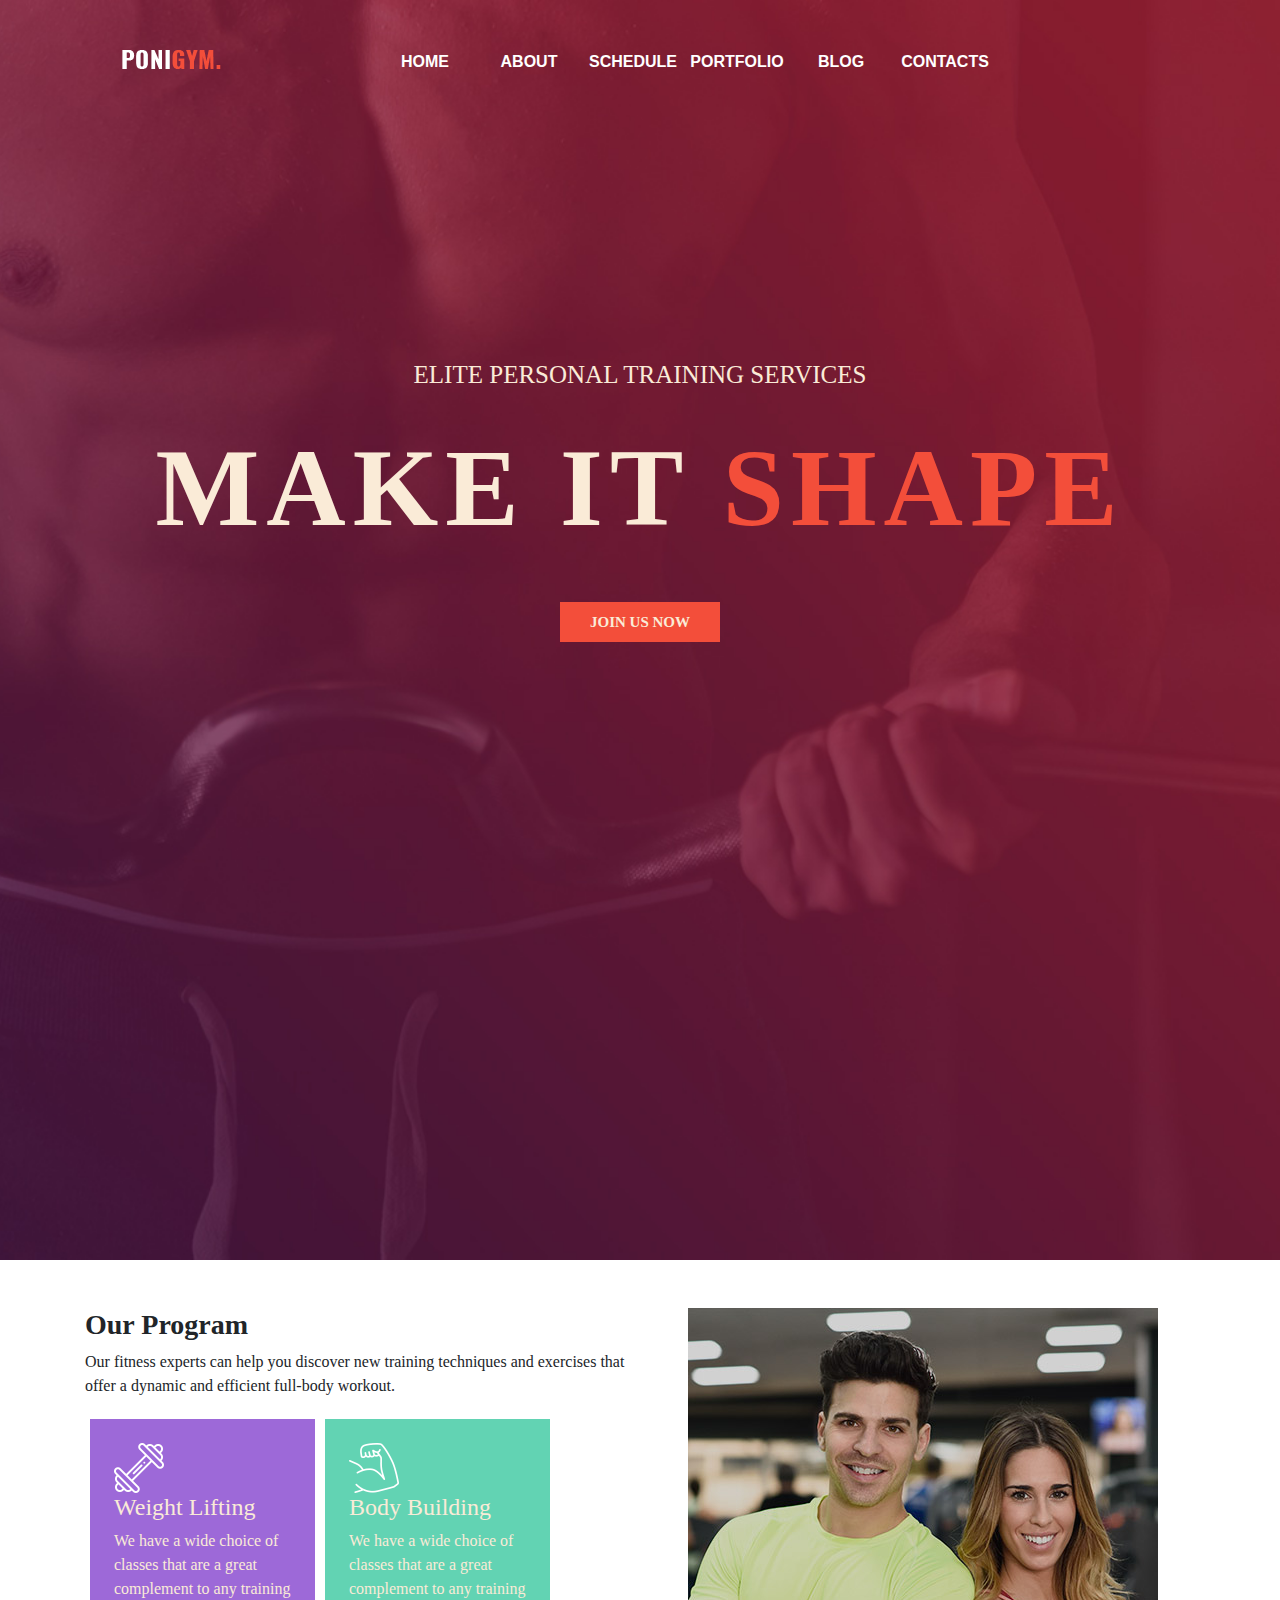
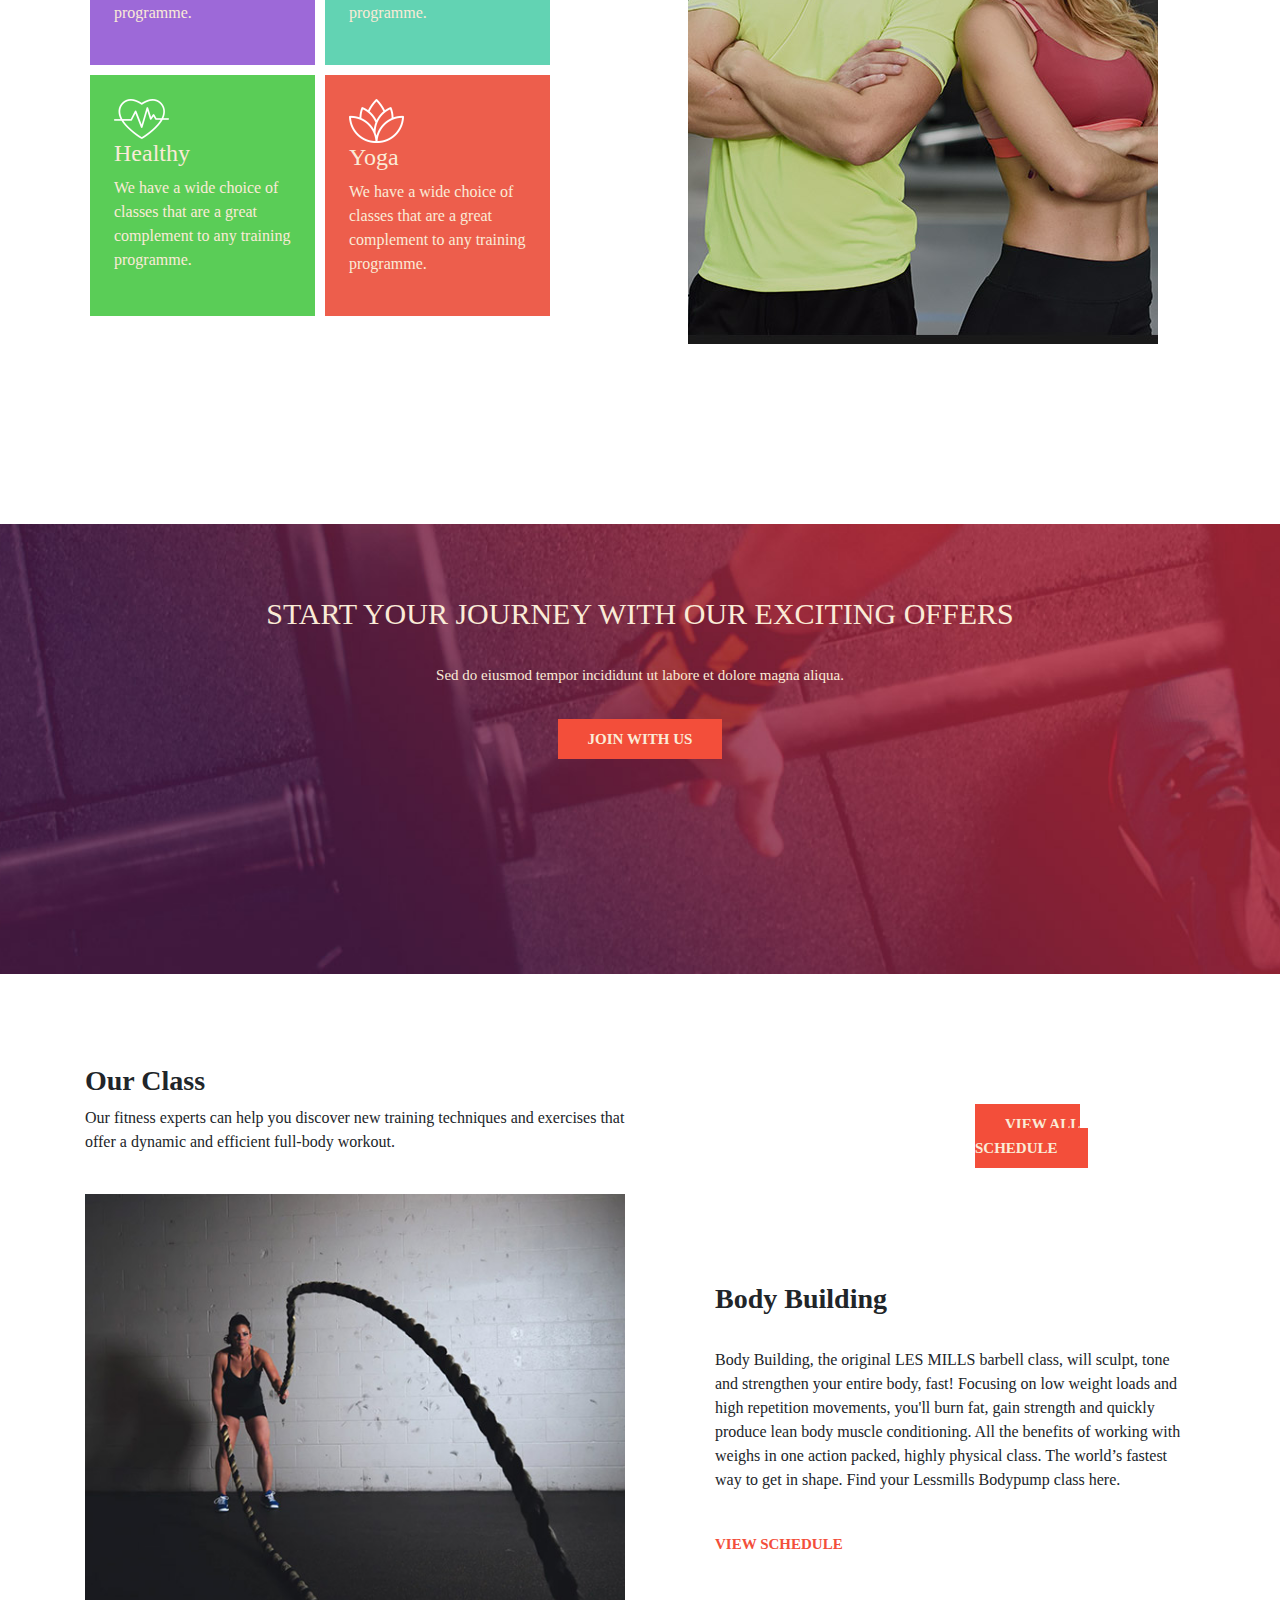
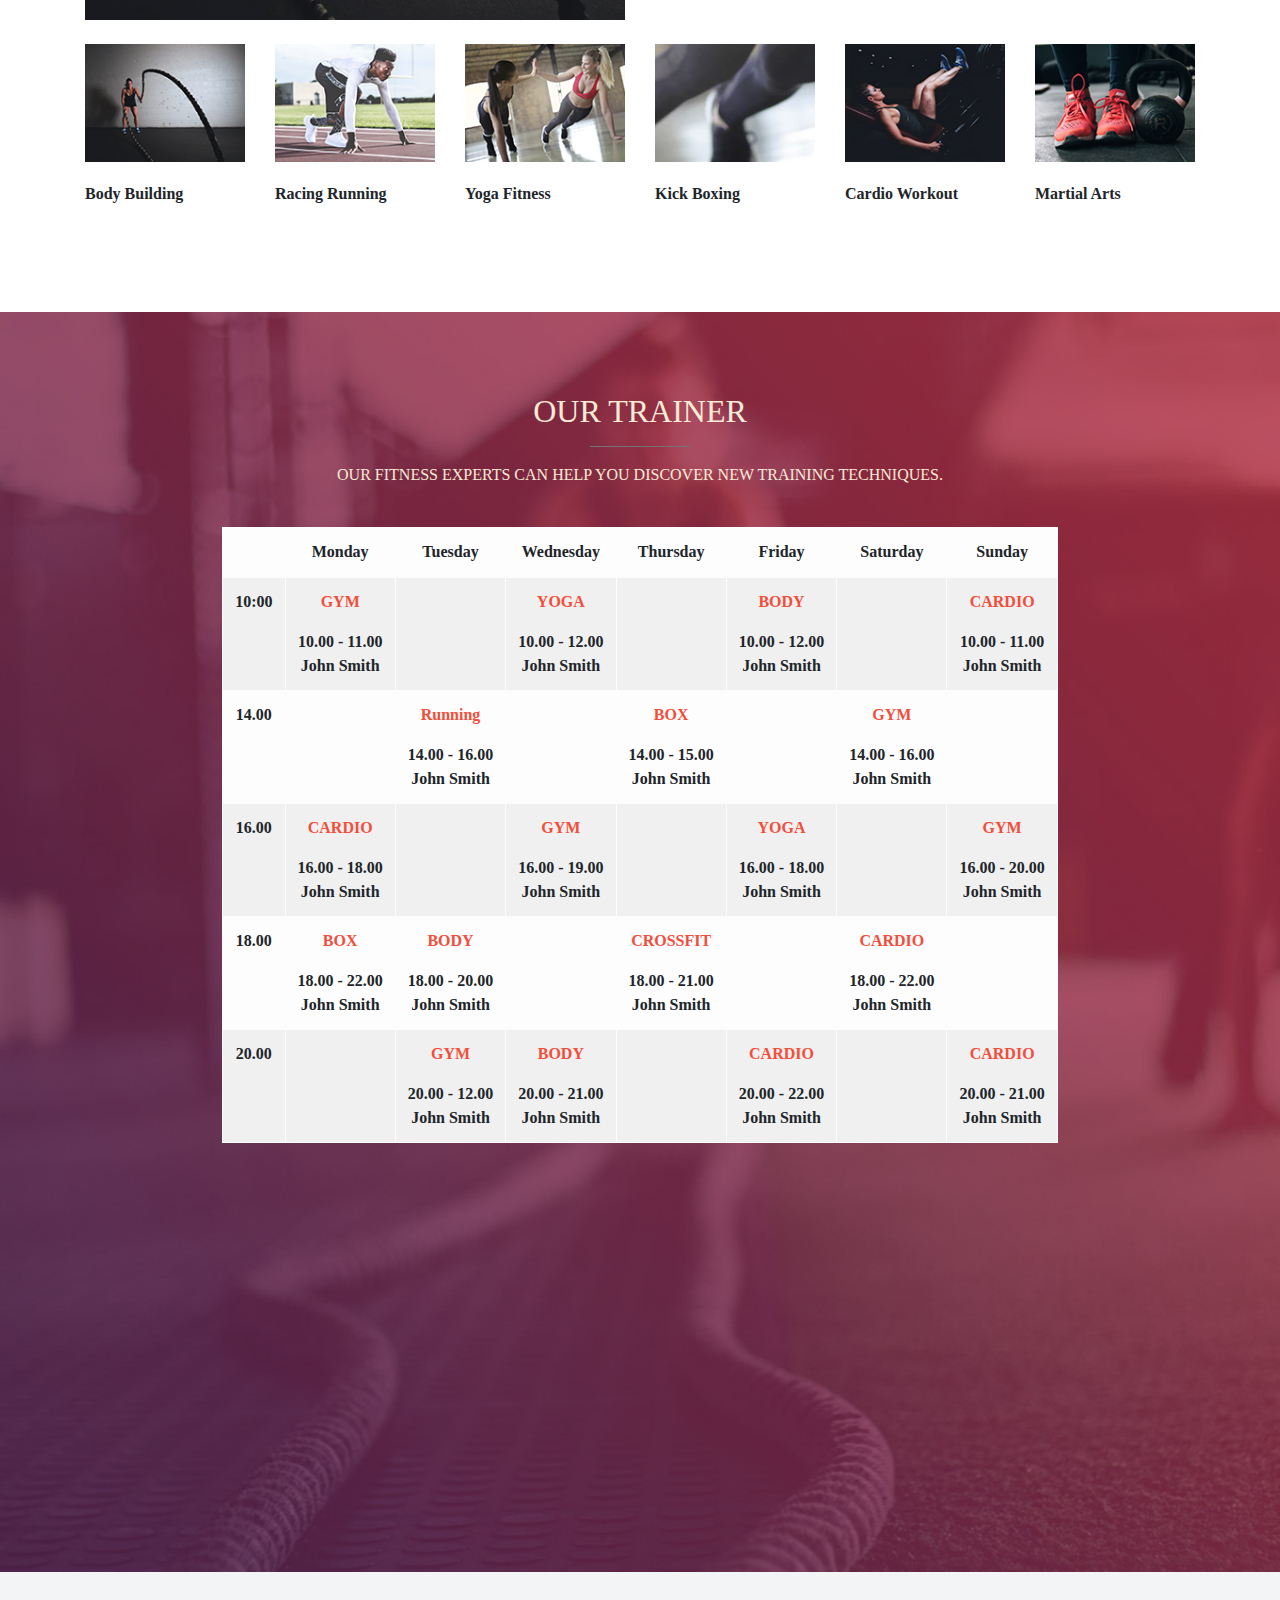
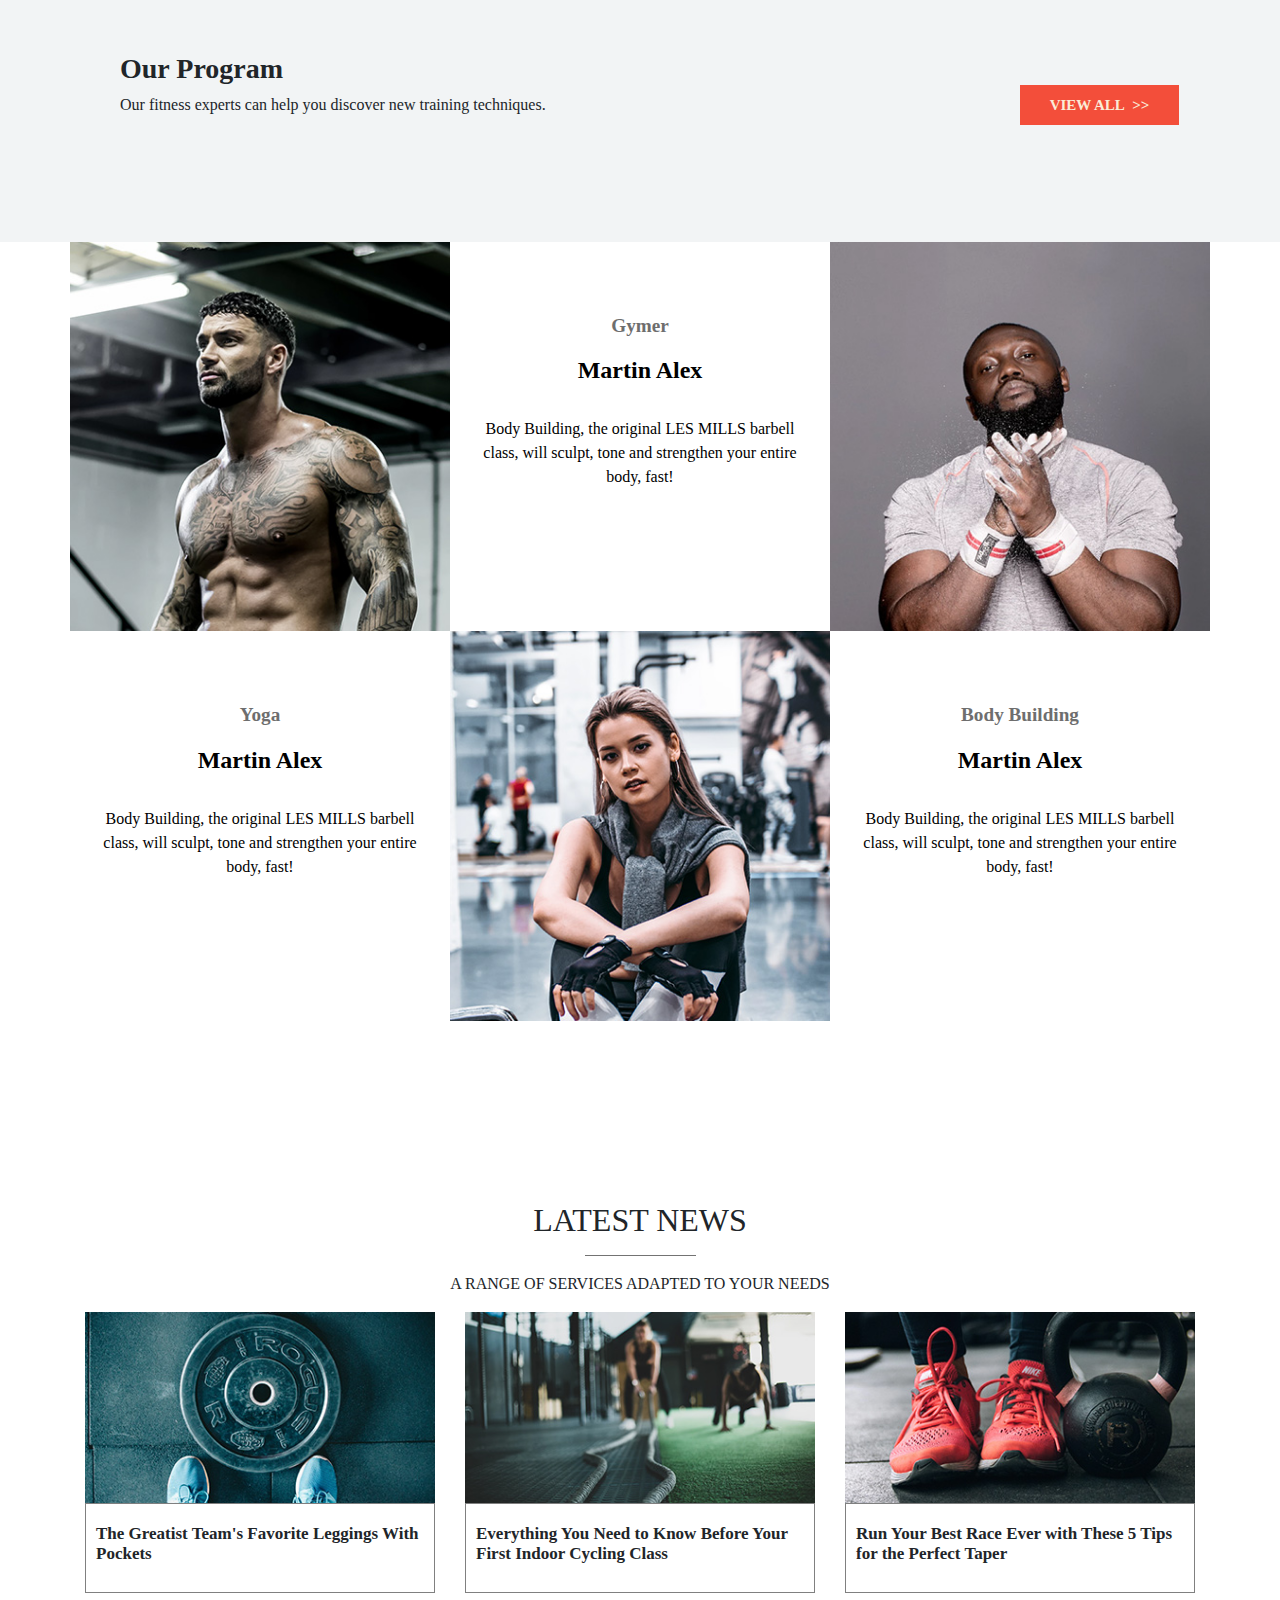
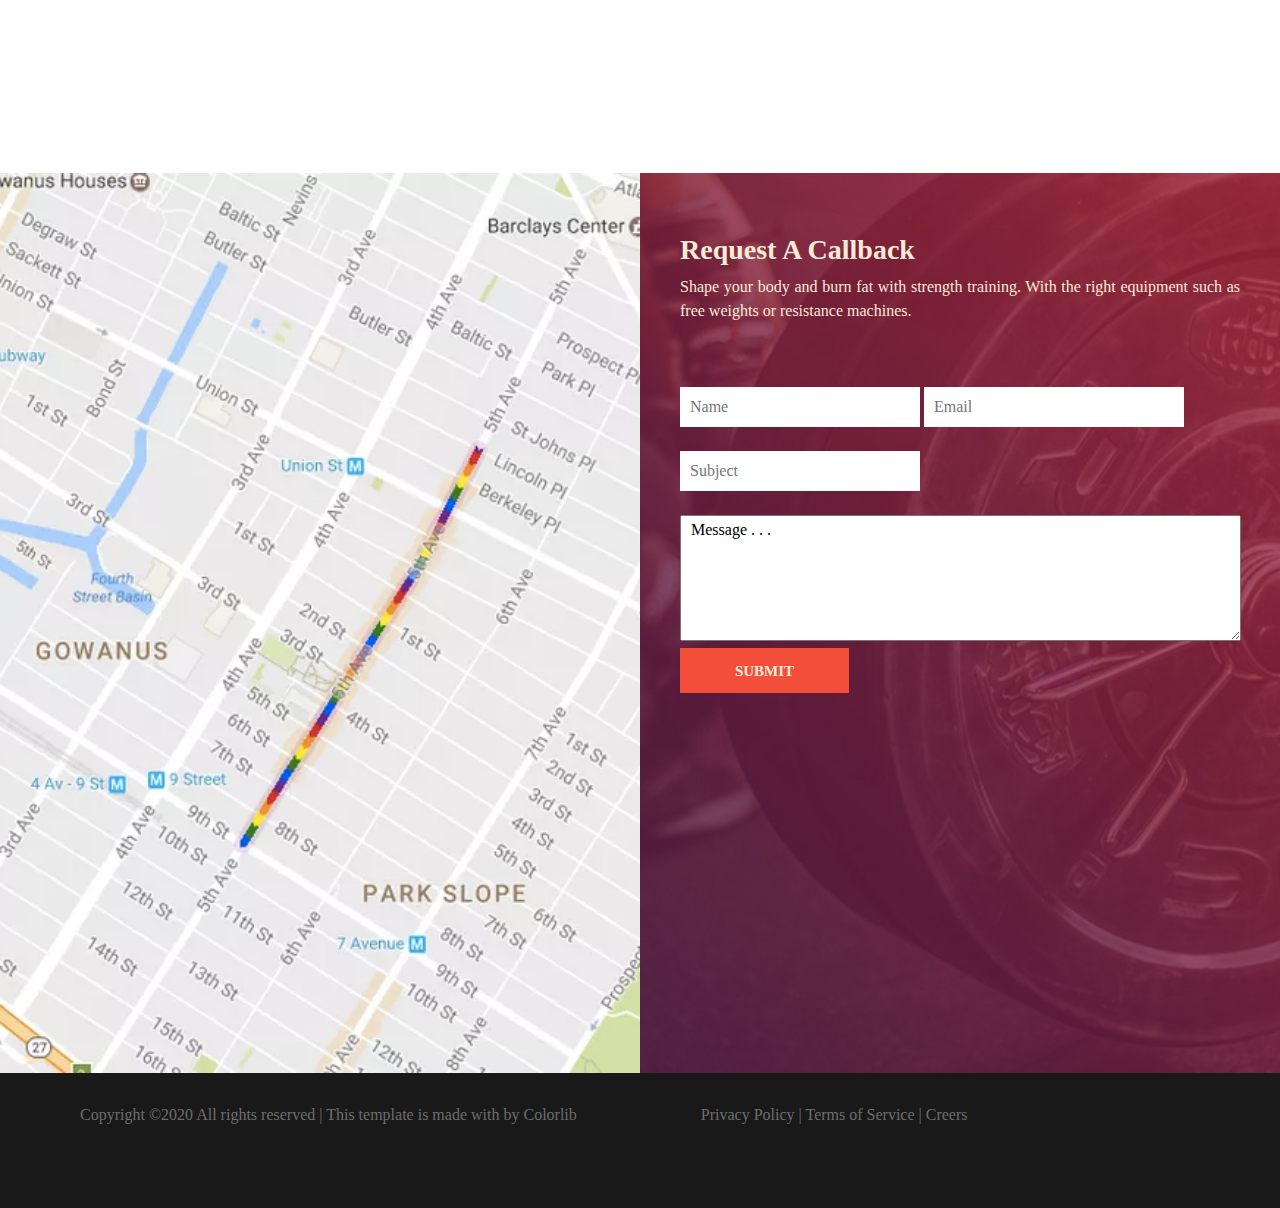
<file: 98.12.11/index.html>
<!doctype html>
<html>
	<head>
		<meta charset="utf-8">
		<title>index</title>
		<script language="javascript" type="text/javascript" src="js/jquery-3.4.1.slim.min.js"></script>
		<script language="javascript" type="text/javascript" src="js/popper.min.js"></script>
		<script language="javascript" type="text/javascript" src="js/bootstrap.min.js"></script>
		<link rel="stylesheet" type="text/css" href="styles/bootstrap.min.css">
		<link rel="stylesheet" type="text/css" href="styles/font-awesome.min.css">
		<link rel="stylesheet" type="text/css" href="styles/styles.css">
		<meta name="viewport" content="width=divice-width, initial-scale=1">
	</head>
	<body>
		<header class="container-fluid header">
			<div class="row">
				<div class="col-6 col-md-2 offset-1">
					<img class="logoimg" src="images/logo.png" alt="logo">
				</div>
				<nav class="col-6 col-md-9">
					<ul id="menulist">
						<li><a href="../98.12.11/index.html" class="current">home</a></li>
						<li><a href="../98.12.11/about.html">about</a></li>
						<li><a href="../98.12.11/schedule.html">schedule</a></li>
						<li><a href="../98.12.11/portfolio.html">portfolio</a></li>
						<li><a href="../98.12.11/blog.html">blog</a></li>
						<li><a href="../98.12.11/contact.html">contacts</a></li>
					</ul>
				</nav>
				<div class="container col-12 space"></div>
				<div class="container col-12 headtext">
					<h4>elite personal training services</h4>
					<br>
					<h1>make it <span>shape</span></h1>
					<br>
					<br>
					<a href="#">join us now</a>
				</div>
			</div>
		</header>
		<section class="container">
			<div class="row mt-5">
				<div class="col-12 col-md-6">
					<h3 class="display-5"><strong>Our Program</strong></h3>
					<p>Our fitness experts can help you discover new training techniques and exercises that offer a dynamic and efficient full-body workout.</p>
					<div class="container-fluid">
					<div class="row">
						<div class="col-5  p-4 textback1">
						<img src="images/icon-1.png" alt="weight"><br>
						<h4>Weight Lifting</h4>
						<p>We have a wide choice of classes that are a great complement to any training programme.</p>
					</div>
					<div class="col-5  p-4 textback2">
						<img src="images/icon-2.png" alt="body"><br>
						<h4>Body Building</h4>
						<p>We have a wide choice of classes that are a great complement to any training programme.</p>
					</div>
					<div class="col-5  p-4 textback3">
						<img src="images/icon-3.png" alt="healthy"><br>
						<h4>Healthy</h4>
						<p>We have a wide choice of classes that are a great complement to any training programme.</p>
					</div>
					<div class="col-5  p-4 textback4">
						<img src="images/icon-4.png" alt="yoga"><br>
						<h4>Yoga</h4>
						<p>We have a wide choice of classes that are a great complement to any training programme.</p>
					</div>
						</div>
					</div>
				</div>
				<div class="col-12 col-md-6 pl-5">
					<img src="images/video-bg.jpg" alt="video" class="img-fluid">
				</div>
			</div>
		</section>
		<div class="container col-12 space2"></div>
		<section class="container-fluid">
			<div class="row">
				<div class="col-12 p-5 pickback">
				<br>
				<h4>START YOUR JOURNEY WITH OUR EXCITING OFFERS</h4>
				<br>
				<p>Sed do eiusmod tempor incididunt ut labore et dolore magna aliqua.</p>
				<br>
				<a href="#">join with us</a>
			</div>		
			</div>
		</section>
		<div class="container col-12 space3"></div>
		<section class="container">
			<div class="row">
				<div class="col-12 col-md-6">
					<h3 class="display-5"><strong>Our Class</strong></h3>
					<p>Our fitness experts can help you discover new training techniques and exercises that offer a dynamic and efficient full-body workout.</p>
					<br>
					<img src="images/class/class-1.jpg" alt="class" class="img-fluid">
				</div>
				<div class="col-12 col-md-6">
					<br>
					<br>
					<div class="onelink"><a href="#">view all schedule</a></div>
					<br>
					<br>
					<br>
					<div class="sectext">
						<h3 class="display-5"><strong>Body Building</strong></h3>
						<br>
						<p>Body Building, the original LES MILLS barbell class, will sculpt, tone and strengthen your entire body, fast! Focusing on low weight loads and high repetition movements, you'll burn fat, gain strength and quickly produce lean body muscle conditioning. All the benefits of working with weighs in one action packed, highly physical class. The world’s fastest way to get in shape. Find your Lessmills Bodypump class here.</p>
						<br>
						<div class="onelink2"><a href="#">view schedule</a></div>
					</div>
				</div>
			</div>	
		</section>
		<section class="container">
			<div class="row">
				<div class="col-6 col-sm-4 col-md-2 pt-4 picktext">
					<img src="images/class/author-1.jpg" alt="1" class="img-fluid">
					<p>Body Building</p>
				</div>
				<div class="col-6 col-sm-4 col-md-2 pt-4 picktext">
					<img src="images/class/author-2.jpg" alt="2" class="img-fluid">
					<p>Racing Running</p>
				</div>
				<div class="col-6 col-sm-4 col-md-2 pt-4 picktext">
					<img src="images/class/author-3.jpg" alt="3" class="img-fluid">
					<p>Yoga Fitness</p>
				</div>
				<div class="col-6 col-sm-4 col-md-2 pt-4 picktext">
					<img src="images/class/author-4.jpg" alt="4" class="img-fluid">
					<p>Kick Boxing</p>
				</div>
				<div class="col-6 col-sm-4 col-md-2 pt-4 picktext">
					<img src="images/class/author-5.jpg" alt="5" class="img-fluid">
					<p>Cardio Workout</p>
				</div>
				<div class="col-6 col-sm-4 col-md-2 pt-4 picktext">
					<img src="images/class/author-6.jpg" alt="6" class="img-fluid">
					<p>Martial Arts</p>
				</div>
			</div>
		</section>
		<div class="container col-12 space3"></div>
		<section class="container-fluid">
			<div class="row">
			<div class="col-12 pickbacktable">
				<div class="tabletext">
					<h2>Our Trainer</h2>
					<hr width="8%" size="20" align="center" noshade>
					<p>Our fitness experts can help you discover new training techniques.</p>
				</div>
				<br>
				<div class="table-responsive">
				<table class="table table-light table-striped table-bordered text-center text-black w-auto mx-auto">
					<thead>
						<tr>
							<th></th>
							<th>Monday</th>
							<th>Tuesday</th>
							<th>Wednesday</th>
							<th>Thursday</th>
							<th>Friday</th>
							<th>Saturday</th>
							<th>Sunday</th>
						</tr>
					</thead>
					<tbody>
						<tr>
							<td>10:00</td>
							<td>
								<p>GYM</p>
								10.00 - 11.00<br>
								John Smith
							</td>
							<td></td>
							<td>
								<p>YOGA</p>
								10.00 - 12.00<br>
								John Smith
							</td>
							<td></td>
							<td>
								<p>BODY</p>
								10.00 - 12.00<br>
								John Smith
							</td>
							<td></td>
							<td>
								<p>CARDIO</p>
								10.00 - 11.00<br>
								John Smith
							</td>
						</tr>
						<tr>
							<td>14.00</td>
							<td></td>
							<td>
								<p>Running</p>
								14.00 - 16.00<br>
								John Smith
							</td>
							<td></td>
							<td>
								<p>BOX</p>
								14.00 - 15.00<br>
								John Smith
							</td>
							<td></td>
							<td>
								<p>GYM</p>
								14.00 - 16.00<br>
								John Smith
							</td>
							<td></td>
						</tr>
						<tr>
							<td>16.00</td>
							<td>
								<p>CARDIO</p>
								16.00 - 18.00<br>
								John Smith
							</td>
							<td></td>
							<td>
								<p>GYM</p>
								16.00 - 19.00<br>
								John Smith
							</td>
							<td></td>
							<td>
								<p>YOGA</p>
								16.00 - 18.00<br>
								John Smith
							</td>
							<td></td>
							<td>
								<p>GYM</p>
								16.00 - 20.00<br>
								John Smith
							</td>
						</tr>
						<tr>
							<td>18.00</td>
							<td>
								<p>BOX</p>
								18.00 - 22.00<br>
								John Smith
							</td>
							<td>
								<p>BODY</p>
								18.00 - 20.00<br>
								John Smith
							</td>
							<td></td>
							<td>
								<p>CROSSFIT</p>
								18.00 - 21.00<br>
								John Smith
							</td>
							<td></td>
							<td>
								<p>CARDIO</p>
								18.00 - 22.00<br>
								John Smith
							</td>
							<td></td>
						</tr>
						<tr>
							<td>20.00</td>
							<td></td>
							<td>
								<p>GYM</p>
								20.00 - 12.00<br>
								John Smith
							</td>
							<td>
								<p>BODY</p>
								20.00 - 21.00<br>
								John Smith
							</td>
							<td></td>
							<td>
								<p>CARDIO</p>
								20.00 - 22.00<br>
								John Smith
							</td>
							<td></td>
							<td>
								<p>CARDIO</p>
								20.00 - 21.00<br>
								John Smith
							</td>
						</tr>
					</tbody>
					
				</table>
				</div>
				</div>
			</div>
		</section>
		<section class="container-fluid">
			<div class="row">
				<div class="col-12 backcolor">
					<h3 class="display-5"><strong>Our Program</strong></h3>
					Our fitness experts can help you discover new training techniques.
					<div class="backcolorlink d-inline"><a href="#">view all&nbsp;&nbsp;&gt;&gt;</a></div>
				</div>
			</div>
		</section>
		<section class="container">
			<div class="row">
				<div class="col-12 col-md-4 p-0">
					<img src="images/trainer-1.jpg" alt="train" class="img-fluid">
				</div>
				<div class="col-12 col-md-4 traintext">
					<p>Gymer</p>
					<h4>Martin Alex</h4>
					<br>
					<span>Body Building, the original LES MILLS barbell class, will sculpt, tone and strengthen your entire body, fast!</span>
				</div>
				<div class="col-12 col-md-4 p-0">
					<img src="images/trainer-2.jpg" alt="train" class="img-fluid">
				</div>
				<div class="col-12 col-md-4 traintext">
					<p>Yoga</p>
					<h4>Martin Alex</h4>
					<br>
					<span>Body Building, the original LES MILLS barbell class, will sculpt, tone and strengthen your entire body, fast!</span>
				</div>
				<div class="col-12 col-md-4 p-0">
					<img src="images/trainer-3.jpg" alt="train" class="img-fluid">
				</div>
				<div class="col-12 col-md-4 traintext">
					<p>Body Building</p>
					<h4>Martin Alex</h4>
					<br>
					<span>Body Building, the original LES MILLS barbell class, will sculpt, tone and strengthen your entire body, fast!</span>
				</div>
			</div>
		</section>
		<div class="container col-12 space2"></div>
		<section class="container">
			<div class="row">
				<div class="col-12 tabletext2">
					<h2>Latest News</h2>
					<hr width="10%" size="20" align="center" noshade>
					<p>A range of services adapted to your needs</p>
				</div>
				<div class="col-12 col-md-4">
					<img src="images/latest-1.jpg" alt="news1" class="img-fluid">
					<div class="imgtext">
					<h5>The Greatist Team's Favorite Leggings With Pockets</h5>
					</div>
				</div>
				<div class="col-12 col-md-4">
					<img src="images/latest-2.jpg" alt="news2" class="img-fluid">
					<div class="imgtext">
					<h5>Everything You Need to Know Before Your First Indoor Cycling Class</h5>
					</div>
				</div>
				<div class="col-12 col-md-4">
					<img src="images/latest-3.jpg" alt="news3" class="img-fluid">
					<div class="imgtext">
					<h5>Run Your Best Race Ever with These 5 Tips for the Perfect Taper</h5>
					</div>
				</div>
				
			</div>
		</section>
		<div class="container col-12 space2"></div>
		<section class="container-fluid">
			<div class="row">
				<div class="col-12 col-md-6 p-0 backmap">
					
				</div>
				<div class="col-12 col-md-6 formpick">
					<h3>Request A Callback</h3>
					<p>Shape your body and burn fat with strength training. With the right equipment such as free weights or resistance machines.</p>
					<br>
					<br>
					<form class="">
						<input type="text" name="name" placeholder="  Name">
						<input type="Email" name="mail" placeholder="  Email">
						<br>
						<br>
						<input type="text" name="sub" placeholder="  Subject" class="formsubj">
						<br>
						<br>
						<textarea name="tarea" cols="60" rows="5">  Message . . .</textarea>
						<br>
						<input type="submit" name="submit" value="Submit">
					</form>
				</div>	
			</div>
		</section>
		<footer class="container-fluid">
			<div class="row">
				<div class="col-12 backcolor3">
					<span>Copyright ©2020 All rights reserved | This template is made with  by Colorlib</span>
					<span>      Privacy Policy  |  Terms of Service  |  Creers</span>
				
				</div>
			</div>
		</footer>
		
	</body>
</html>
</file>
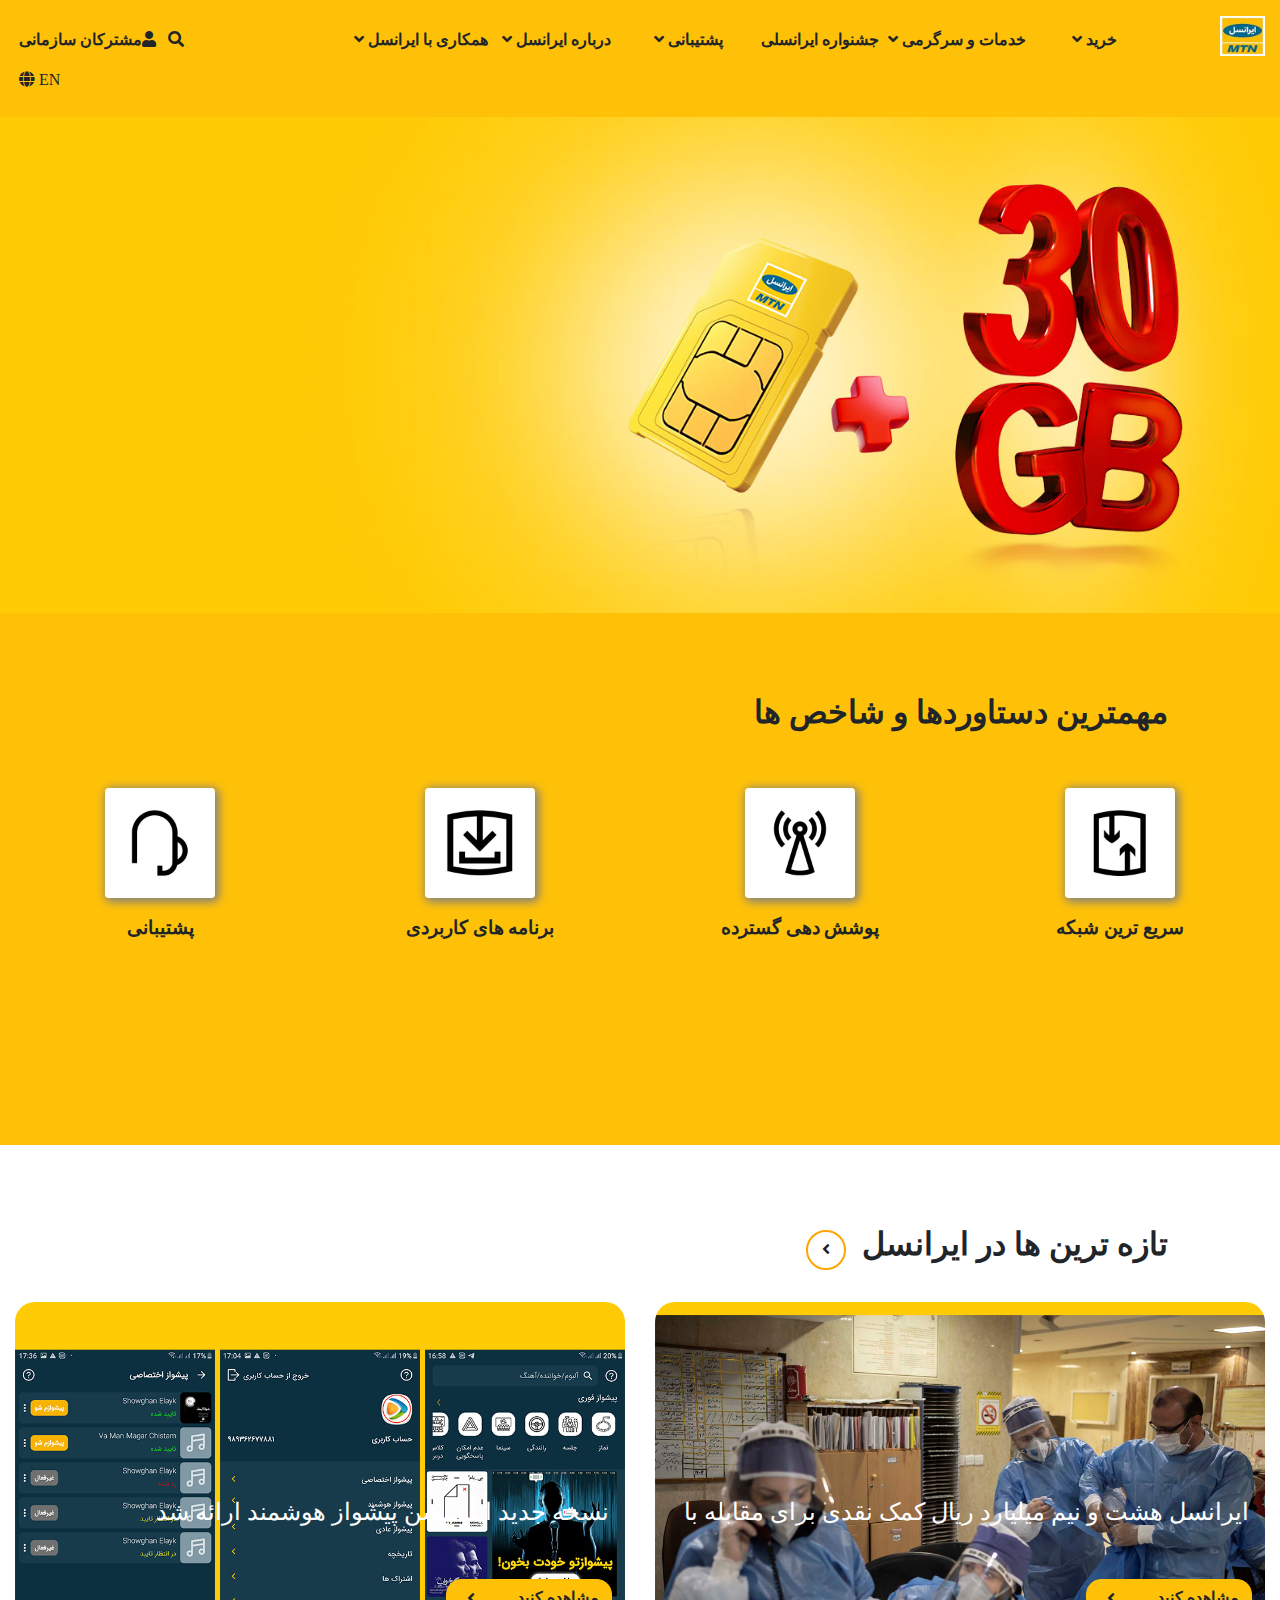
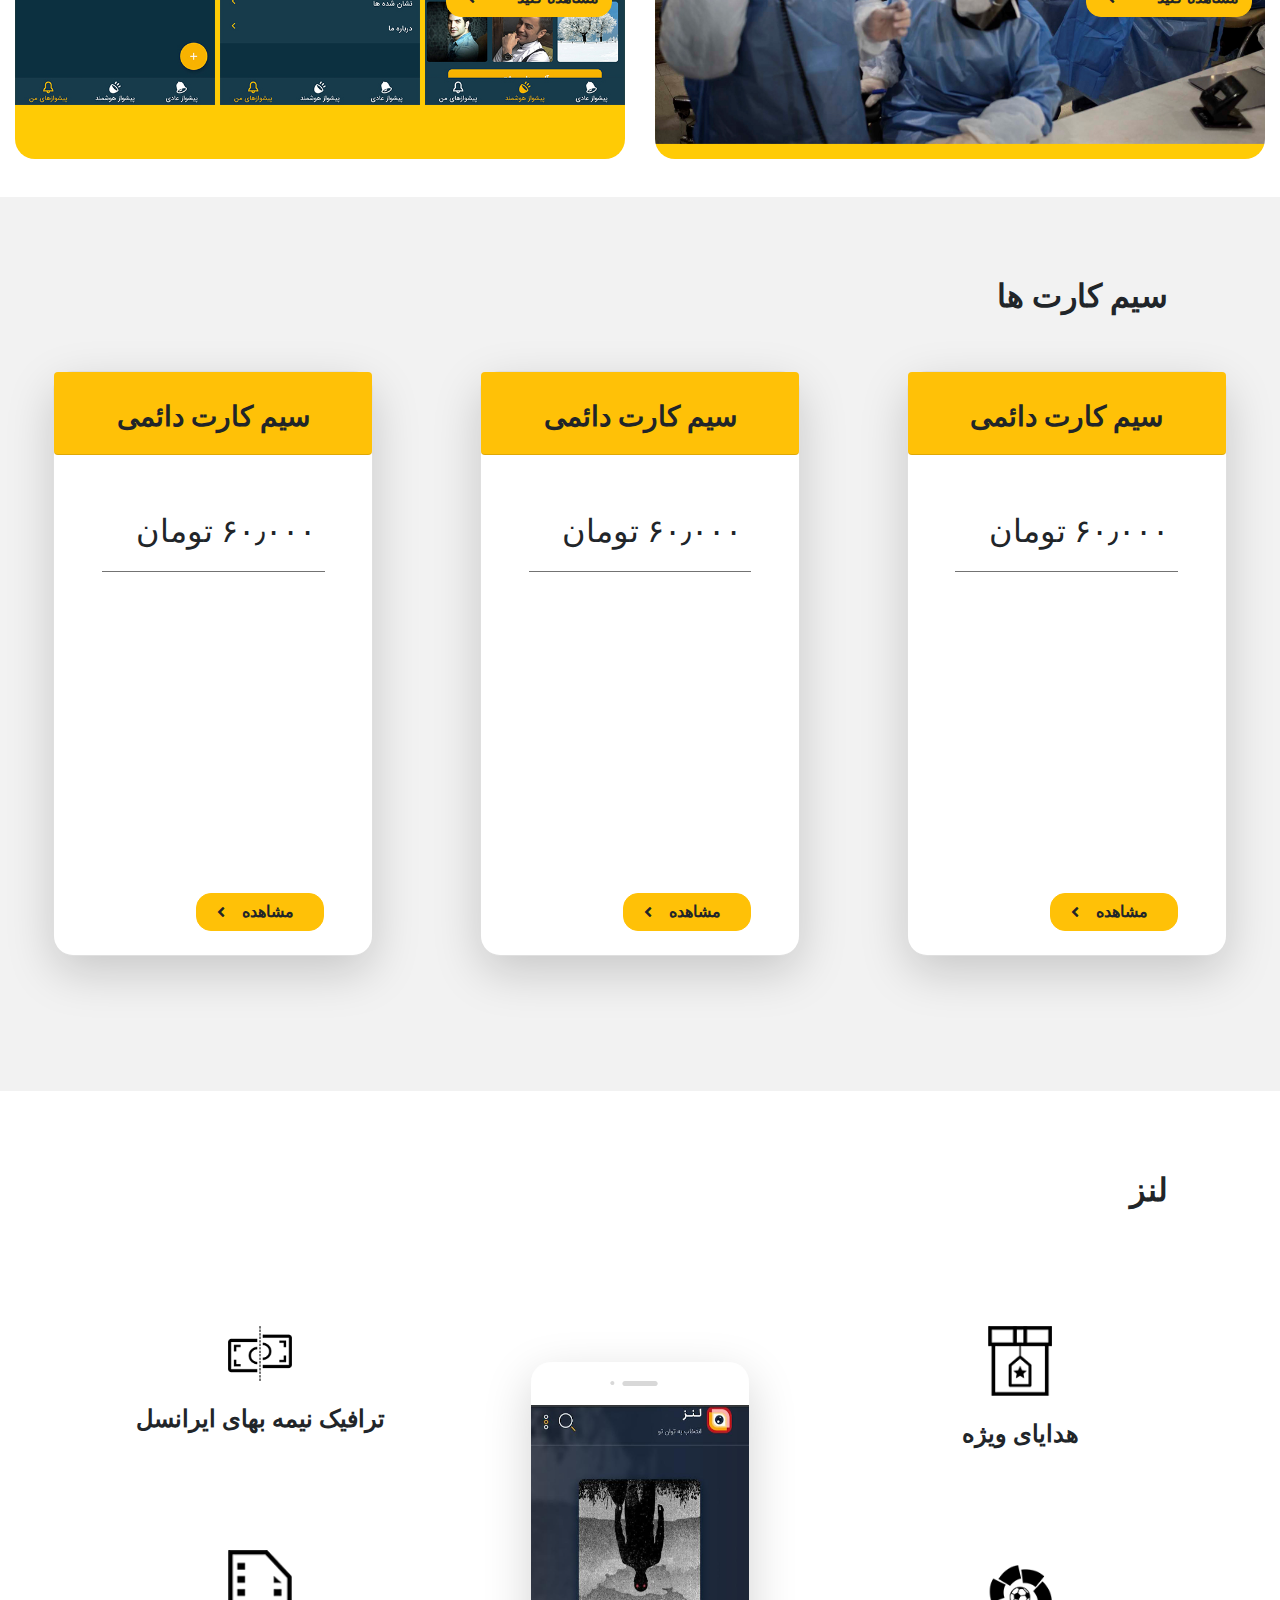
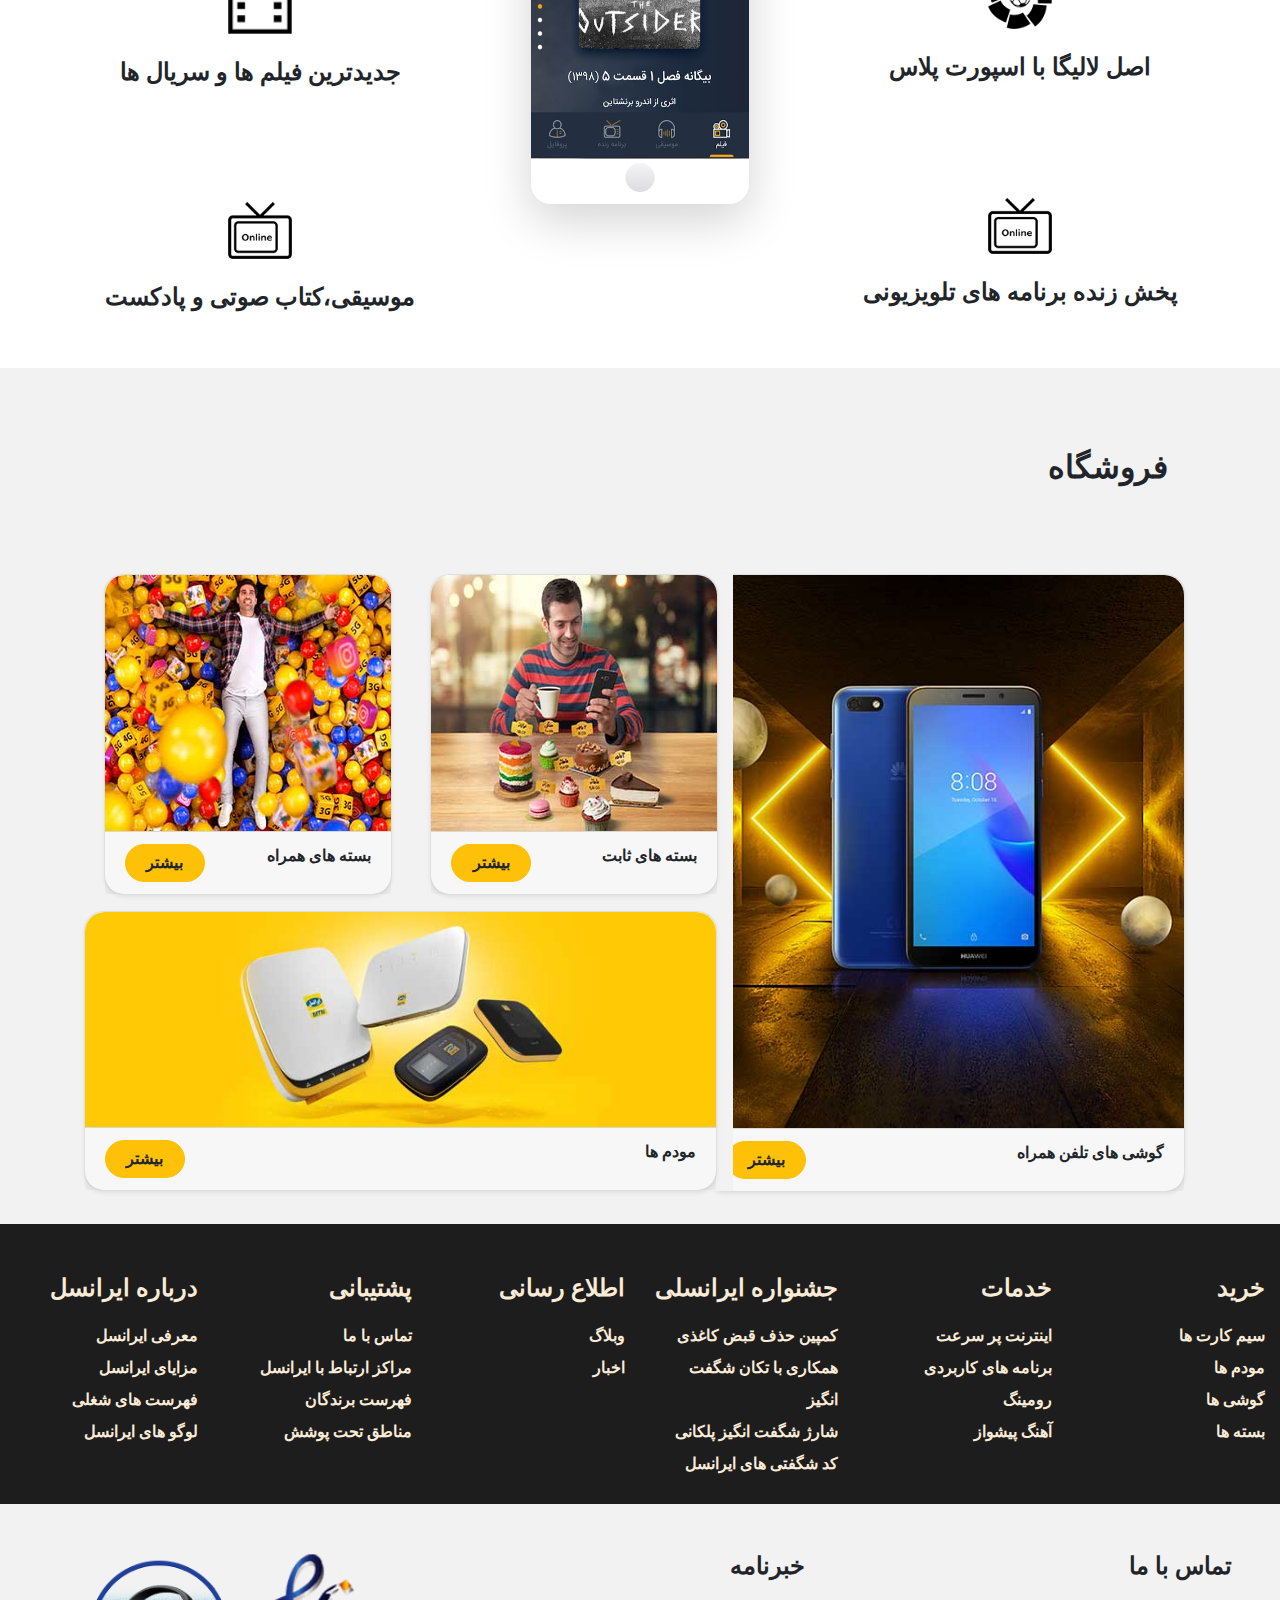
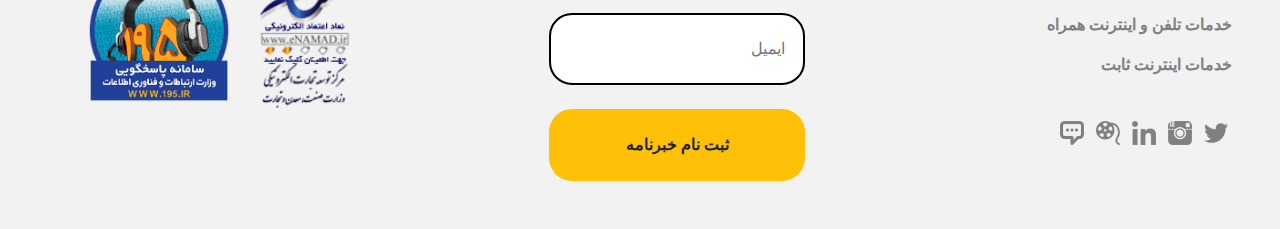
<file: 98.12.25/index.html>
<!doctype html>
<html>
	<head>
		<meta charset="utf-8">
		<title>index</title>
		<meta name="viewport" content="width=device-width , initial-scale=1">
		<script language="javascript" type="text/javascript" src="../98.12.25/js/jquery-3.4.1.slim.min.js"></script>
		<script language="javascript" type="text/javascript" src="../98.12.25/js/popper.min.js"></script>
		<script language="javascript" type="text/javascript" src="../98.12.25/js/bootstrap.min.js"></script>
		<script language="javascript" type="text/javascript" src="../98.12.25/js/wow.min.js"></script>
		<script language="javascript" type="text/javascript">
			new WOW().init();
		</script>
		<link rel="stylesheet" type="text/css" href="../98.12.25/css/all.min.css">
		<link rel="stylesheet" type="text/css" href="../98.12.25/css/bootstrap.min.css">
		<link rel="stylesheet" type="text/css" href="css/bootstrap-rtl.min.css">
		<link rel="stylesheet" type="text/css" href="../98.12.25/css/animate.css">
		<link rel="stylesheet" type="text/css" href="../98.12.25/css/style.css">
	</head>

	<body>
		<header class="container-fluid">
			<div class="row pt-3 colorback header">
				<div class="col-4 col-md-1 logodiv">
					<div><img src="images/irancell-farsi-logo.jpg" alt="logo" class="logo"></div>
				</div>
				<nav class="col-4 col-md-9">
					<i class="fa fa-bars d-md-none bars"></i>
					<div class="menudiv">
						<ul class="menu text-center">
							<li><a href="#" class="bg-warning text-body">خرید<i class="fa fa-angle-down pr-1"></i></a>
								<ul>
									<li><a href="#">سیم کارت ها<i class="fa fa-angle-left arrow"></i></a>
										
										<ul>
											<li><a href="#">اعتباری</a></li>
											<li><a href="#">دايمی</a></li>
											<li><a href="#">سیم کارت گردشگری</a></li>
											<li><a href="#">حراج سیم کارت های رند</a></li>
											<li><a href="#">ترابرد به ایرانسل</a></li>
										</ul>
									</li>
									<li><a href="#">بسته ها<i class="fa fa-angle-left arrow"></i></a>
										
										<ul>
											<li><a href="#">بسته اینترنت همراه</a></li>
											<li><a href="#">بسته اینترنت چند کاربره همراه</a></li>
											<li><a href="#">بسته اینترنت ثابت</a></li>
											<li><a href="#">بسته های ترکیبی</a></li>
											<li><a href="#">بسته بوم بوم</a></li>
											<li><a href="#">بسته مکالمه</a></li>
										</ul>
									</li>
									<li><a href="#">دستگاه ها<i class="fa fa-angle-left arrow"></i></a>
										
										<ul>
											<li><a href="#">مود+سیمکارت+بسته</a></li>
											<li><a href="#">گوشی+سیمکارت+بسته</a></li>
										</ul>
									</li>
									<li><a href="#">مرتبط<i class="fa fa-angle-left arrow"></i></a>
										
										<ul>
											<li><a href="#">صدور یا تعویض سیم کارت</a></li>
											<li><a href="#">روش های شارژ</a></li>
											<li><a href="#">روش های پرداخت</a></li>
											<li><a href="#">شیوه های خرید</a></li>
											<li><a href="#">مدیریت حساب های ایرانسل</a></li>
										</ul>
									</li>
								</ul>
							</li>
							<li><a href="#" class="bg-warning text-body">خدمات و سرگرمی<i class="fa fa-angle-down pr-1"></i></a>
								<ul>
									<li><a href="#">اینترنت پر سرعت<i class="fa fa-angle-left arrow"></i></a>
										
										<ul>
											<li><a href="#">اینترنت پر سرعت همراه</a></li>
											<li><a href="#">ایترنت پر سرعت چند کاربره</a></li>
											<li><a href="#">اینترنت پر سرعت ثابت</a></li>
											<li><a href="#">اینترنت وای فای ایرانسل</a></li>
										</ul>
									</li>
									<li><a href="#">برنامه های کاربردی<i class="fa fa-angle-left arrow"></i></a>
										
										<ul>
											<li><a href="#">ایرانسل من</a></li>
											<li><a href="#">تلویزین اینترنتی لنز</a></li>
											<li><a href="#">اسنپ</a></li>
											<li><a href="#">دانا</a></li>
											<li><a href="#">ریتم</a></li>
											<li><a href="#">چارخونه</a></li>
										</ul>
									</li>
									<li><a href="#">مکالمه<i class="fa fa-angle-left arrow"></i></a>
										
										<ul>
											<li><a href="#">تماس از طریق VoLTE</a></li>
											<li><a href="#">سرویس رومینگ</a></li>
											<li><a href="#">تماس با خارج از کشور</a></li>
											<li><a href="#">پیام گیر صوتی</a></li>
											<li><a href="#">میزبان تماس</a></li>
											<li><a href="#">لطفا با من تماس بگیرید</a></li>
											<li><a href="#">اعلام تماس های ناموفق</a></li>
											<li><a href="#">اعلام بازگشت به شبکه</a></li>
										</ul>
									</li>	
									<li><a href="#">پیام رسانی<i class="fa fa-angle-left arrow"></i></a>
										
										<ul>
											<li><a href="#">پیام چند رسانه ای</a></li>
											<li><a href="#">سرویس پیامک صوتی</a></li>
											<li><a href="#">سرویس پیام پیشواز</a></li>
											<li><a href="#">کارت ویزیت</a></li>
											<li><a href="#">پیامک هدیه</a></li>
											<li><a href="#">میزبان پیامک</a></li>
											<li><a href="#">آوای ناشنوا</a></li>
										</ul>		
									</li>
									<li><a href="#">سرگرمی<i class="fa fa-angle-left arrow"></i></a>
										
										<ul>
											<li><a href="#">کودکان و نوجوانان</a></li>
											<li><a href="#">سرویس آهنگ پیشواز</a></li>
											<li><a href="#">سرویس پیشخوان ایرانسل</a></li>
											<li><a href="#">همکاری ایرانسل و لالیگا</a></li>
											<li><a href="#">سامانه دانلود فیلم</a></li>
										</ul>		
									</li>
								</ul>
							</li>
							<li><a href="#" class="bg-warning text-body">جشنواره ایرانسلی</a></li>
							<li><a href="#" class="bg-warning text-body">پشتیبانی<i class="fa fa-angle-down pr-1"></i></a>
								<ul>
									<li><a href="#">تماس با ما</a></li>
									<li><a href="#">رسانه های اجتماعی</a></li>
									<li><a href="#">تالار گفتگو</a></li>
									<li><a href="#">مناطق تحت پوشش</a></li>
									<li><a href="#">مطالب آموزشی</a></li>
									<li><a href="#">فهرست برندگان</a></li>
									<li><a href="#">سرویس اضطراری</a></li>
									<li><a href="#">نمایندگی های ایرانسل<i class="fa fa-angle-left arrow"></i></a>
										
										<ul>
											<li><a href="#">مراکز ارتباط با ایرانسل</a></li>
											<li><a href="#">دیجیتال سنتر ایرانسل</a></li>
											<li><a href="#">مراکز فروش و خدمات ایرانسل</a></li>
										</ul>
									</li>
								</ul>
							</li>
							<li><a href="#" class="bg-warning text-body">درباره ایرانسل<i class="fa fa-angle-down pr-1"></i></a>
								<ul>
									<li><a href="#">معرفی ایرانسل</a></li>
									<li><a href="#">مزایای ایرانسل</a></li>
									<li><a href="#">فرصت های شغلی</a></li>
									<li><a href="#">لوگو های ایرانسل</a></li>
									<li><a href="#">سازمان تنظیم و مقررات</a></li>
								</ul>
							</li>
							<li><a href="#" class="bg-warning text-body">همکاری با ایرانسل<i class="fa fa-angle-down pr-1"></i></a>
								<ul>
									<li><a href="#">وبلاگ</a></li>
									<li><a href="#">اخبار</a></li>
									<li><a href="#">رویداد ها و حمایت های مالی</a></li>
								</ul>
							</li>
						</ul>
					</div>	
				</nav>
				<div class="col-4 col-md-2 buttonsdiv">
					<div class="text-left pt-1 buttons">
						<i class="fa fa-search p-1"></i>
						<i class="fa fa-user p-1"><span>مشترکان سازمانی</span></i>
						EN<i class="fa fa-globe p-1"></i>
					</div>
				</div>
			</div>
		</header>
		<section class="container-fluid">
			<div class="row">
				<div class="col-12 p-0">
					<div><img src="images/mtn-slider-1.jpg" alt="sld" class="img-fluid2"></div>
				</div>
			</div>
		</section>
		<section class="container-fluid">
			<div class="row pt-5 colorback">
				<h2 class="heading">مهمترین دستاوردها و شاخص ها</h2>
			</div>
		</section>
		<section class="container-fluid">
			<div class="row pt-5 colorback topsec">
				<div class="col-6 col-md-3 text-center">
					<a href="#"><img src="../98.12.25/images/fast.jpg" alt="fas" class="img-fluid2 imgbut rounded"></a>
					<p>سریع ترین شبکه</p>
				</div>
				<div class="col-6 col-md-3 text-center">
					<a href="#"><img src="../98.12.25/images/big-cover2.jpg" alt="cov" class="img-fluid2 imgbut rounded"></a>
					<p>پوشش دهی گسترده</p>
				</div>
				<div class="col-6 col-md-3 text-center">
					<a href="#"><img src="../98.12.25/images/down.jpg" alt="dow" class="img-fluid2 imgbut rounded"></a>
					<p>برنامه های کاربردی</p>
				</div>
				<div class="col-6 col-md-3 text-center">
					<a href="#"><img src="../98.12.25/images/supp.jpg" alt="sup" class="img-fluid2 imgbut rounded"></a>
					<p>پشتیبانی</p>
				</div>
			</div>
		</section>
		<section class="container-fluid">
			<div class="row pt-5">
				<h2 class="heading">تازه ترین ها در ایرانسل&nbsp;&nbsp;<i class="fa fa-angle-left singlearrow"></i></h2>
			</div>
		</section>
		<section class="container-fluid">
			<div class="row pt-4">
				<div class="col-12 col-md-6 news">
						<img src="images/1024768-without-name.jpg" alt="1pic" class="img-fluid2 d-inline imgnews">
						<h4 class="d-inline text-white pr-3">ایرانسل هشت و نیم میلیارد ریال کمک نقدی برای مقابله با</h4>
						<button class="d-inline btn btn-warning">مشاهده کنید<i class="fa fa-angle-left float-left pl-2 pt-1"></i></button>
				</div>
				<div class="col-12 col-md-6 news">
						<img src="images/1024-768.jpg" alt="2pic" class="img-fluid2 d-inline imgnews">
						<h4 class="d-inline text-white pr-3">نسخه جدید اپلیکیشن پیشواز هوشمند ارائه شد</h4>
						<button class="d-inline btn btn-warning">مشاهده کنید<i class="fa fa-angle-left float-left pl-2 pt-1"></i></button>
				</div>
			</div>
		</section>
		<section class="container-fluid">
			<div class="row pt-5 colorback2">
				<h2 class="heading">سیم کارت ها</h2>
			</div>
		</section>
		<section class="container-fluid">
			<div class="row pt-5 colorback2">
				<div class="col-12 col-md-4 cardsdiv">
					<div class="card shadow-lg cards">
						<div class="card-header bg-warning text-center rounded"><h3 class="pt-3 font-weight-bolder">سیم کارت دائمی</h3></div>
						<div class="card-body">
							<p>۶۰٫۰۰۰ تومان</p>
							<hr width="80%" size="10" align="center" noshade class="bg-body">
						</div>
						<br>
						<br>
						<br>
						<button class="d-inline btn btn-warning font-weight-bold">مشاهده<i class="fa fa-angle-left float-left pl-2 pt-1"></i></button>
						<br>
					</div>
				</div>
				<div class="col-12 col-md-4 cardsdiv">
					<div class="card shadow-lg cards">
						<div class="card-header bg-warning text-center rounded"><h3 class="pt-3 font-weight-bolder">سیم کارت دائمی</h3></div>
						<div class="card-body">
							<p>۶۰٫۰۰۰ تومان</p>
							<hr width="80%" size="10" align="center" noshade class="bg-body">
						</div>
						<br>
						<br>
						<br>
						<button class="d-inline btn btn-warning font-weight-bold">مشاهده<i class="fa fa-angle-left float-left pl-2 pt-1"></i></button>
						<br>
					</div>
				</div>
				<div class="col-12 col-md-4 cardsdiv">
					<div class="card shadow-lg cards">
						<div class="card-header bg-warning text-center rounded"><h3 class="pt-3 font-weight-bolder">سیم کارت دائمی</h3></div>
						<div class="card-body">
							<p>۶۰٫۰۰۰ تومان</p>
							<hr width="80%" size="10" align="center" noshade class="bg-body">
						</div>
						<br>
						<br>
						<br>
						<button class="d-inline btn btn-warning font-weight-bold">مشاهده<i class="fa fa-angle-left float-left pl-2 pt-1"></i></button>
						<br>
					</div>
				</div>
			</div>
		</section>
		<section class="container-fluid">
			<div class="row pt-5">
				<h2 class="heading">لنز</h2>
			</div>
		</section>
		<section class="container">
			<div class="row pb-5 text-center">
				<div class="col-4 lenzsec">
					<div>
						<img src="images/Lenz-Special-gifts.png" alt="gift" class="imgsec">
						<h4 class="pt-4 font-weight-bold">هدایای ویژه</h4>
					</div>
					<div class="lenzsec">
						<img src="images/Lenz-Original-La-Liga-with-Sport-Plus.png" alt="lali" class="imgsec">
						<h4 class="pt-4 font-weight-bold">اصل لالیگا با اسپورت پلاس</h4>
					</div>
					<div class="lenzsec">
						<img src="images/Lenz-Live broadcast of TV programs.png" alt="tv" class="imgsec">
						<h4 class="pt-4 font-weight-bold">پخش زنده برنامه های تلویزیونی</h4>
					</div>
				</div>
				<div class="col-4">
					<img src="images/lenzh.png" alt="lenz" class="shadow-lg lenzpic">
				</div>
				<div class="col-4 lenzsec">
					<div>
						<img src="images/Lenz-Irancell-half-priced-traffic.png" alt="half" class="imgsec">
						<h4 class="pt-4 font-weight-bold">ترافیک نیمه بهای ایرانسل</h4>
					</div>
					<div class="lenzsec">
						<img src="images/Latest-movies-and-TV-shows.png" alt="film" class="imgsec">
						<h4 class="pt-4 font-weight-bold">جدیدترین فیلم ها و سریال ها</h4>
					</div>
					<div class="lenzsec">
						<img src="images/Lenz-Live broadcast of TV programs.png" alt="pr" class="imgsec">
						<h4 class="pt-4 font-weight-bold">موسیقی،کتاب صوتی و پادکست</h4>
					</div>
				</div>
			</div>
		</section>
		<section class="container-fluid">
			<div class="row pt-5 pb-0 colorback2">
				<h2 class="pb-0 heading">فروشگاه</h2>
			</div>
		</section>
		<section class="container-fluid">
			<div class="row colorback2 imagesdiv">
				<div class="col-12 col-md-5">
					<div class="card shadow-sm cards2">
						<div class="card-body p-0">
							<img src="images/home-shop-1.jpg" alt="shop" class="img-fluid2 shopsec2">
						</div>
						<div class="card-footer cardfooter">
							<span class="font-weight-bold">گوشی های تلفن همراه</span>
							<button class="d-inline btn btn-warning font-weight-bold">بیشتر</button>
						</div>
					</div>
				</div>
					<div class="col-md-7">
			<div class="row colorback2">
				<div class="col-12 col-md-6">
					<div class="card shadow-sm cards3">
						<div class="card-body p-0">
							<img src="images/home-shop-2.jpg" alt="shop1" class="img-fluid2 shopsec2">
						</div>
						<div class="card-footer cardfooter">
							<span class="font-weight-bold">بسته های ثابت</span>
							<button class="d-inline btn btn-warning font-weight-bold">بیشتر</button>
						</div>
					</div>
				</div>
				<div class="col-12 col-md-6">
					<div class="card shadow-sm cards3">
						<div class="card-body p-0">
							<img src="images/home-shop-3.jpg" alt="shop3" class="img-fluid2 shopsec2">
						</div>
						<div class="card-footer cardfooter">
							<span class="font-weight-bold">بسته های همراه</span>
							<button class="d-inline btn btn-warning font-weight-bold">بیشتر</button>
						</div>
					</div>
				</div>
				<div class="row pt-3 pr-3">
				<div class="col-12">
					<div class="card shadow-sm cards4">
						<div class="card-body p-0">
							<img src="images/home-shop-4.jpg" alt="shop4" class="img-fluid2 shopsec2">
						</div>
						<div class="card-footer cardfooter">
							<span class="font-weight-bold">مودم ها</span>
							<button class="d-inline btn btn-warning font-weight-bold">بیشتر</button>
						</div>
					</div>
				</div>
				</div>
				</div>
				</div>
				
			</div>
		
		</section>
		<section class="container-fluid">
			<div class="row pt-5 pb-4 colorback3">
				<div class="col-12 col-md-2">
					<ul>
						<li class="font-weight-bold pb-3 listitems">خرید<i class="fa fa-plus float-left d-md-none"></i></li>
						<li class="d-none d-sm-none d-md-block">سیم کارت ها</li>
						<li class="d-none d-sm-none d-md-block">مودم ها</li>
						<li class="d-none d-sm-none d-md-block">گوشی ها</li>
						<li class="d-none d-sm-none d-md-block">بسته ها</li>
					</ul>
				</div>
				<div class="col-12 col-md-2">
					<ul>
						<li class="font-weight-bold pb-3 listitems">خدمات<i class="fa fa-plus float-left d-md-none"></i></li>
						<li class="d-none d-sm-none d-md-block">اینترنت پر سرعت</li>
						<li class="d-none d-sm-none d-md-block">برنامه های کاربردی</li>
						<li class="d-none d-sm-none d-md-block">رومینگ</li>
						<li class="d-none d-sm-none d-md-block">آهنگ پیشواز</li>
					</ul>
				</div>
				<div class="col-12 col-md-2">
					<ul>
						<li class="font-weight-bold pb-3 listitems">جشنواره ایرانسلی<i class="fa fa-plus float-left d-md-none"></i></li>
						<li class="d-none d-sm-none d-md-block">کمپین حذف قبض کاغذی</li>
						<li class="d-none d-sm-none d-md-block">همکاری با تکان شگفت انگیز</li>
						<li class="d-none d-sm-none d-md-block">شارژ شگفت انگیز پلکانی</li>
						<li class="d-none d-sm-none d-md-block">کد شگفتی های ایرانسل</li>
					</ul>
				</div>
				<div class="col-12 col-md-2">
					<ul>
						<li class="font-weight-bold pb-3 listitems">اطلاع رسانی<i class="fa fa-plus float-left d-md-none"></i></li>
						<li class="d-none d-sm-none d-md-block">وبلاگ</li>
						<li class="d-none d-sm-none d-md-block">اخبار</li>
					</ul>
				</div>
				<div class="col-12 col-md-2">
					<ul>
						<li class="font-weight-bold pb-3 listitems">پشتیبانی<i class="fa fa-plus float-left d-md-none"></i></li>
						<li class="d-none d-sm-none d-md-block">تماس با ما</li>
						<li class="d-none d-sm-none d-md-block">مراکز ارتباط با ایرانسل</li>
						<li class="d-none d-sm-none d-md-block">فهرست برندگان</li>
						<li class="d-none d-sm-none d-md-block">مناطق تحت پوشش</li>
					</ul>
				</div>
				<div class="col-12 col-md-2">
					<ul>
						<li class="font-weight-bold pb-3 listitems">درباره ایرانسل<i class="fa fa-plus float-left d-md-none"></i></li>
						<li class="d-none d-sm-none d-md-block">معرفی ایرانسل</li>
						<li class="d-none d-sm-none d-md-block">مزایای ایرانسل</li>
						<li class="d-none d-sm-none d-md-block">فهرست های شغلی</li>
						<li class="d-none d-sm-none d-md-block">لوگو های ایرانسل</li>
					</ul>
				</div>
			</div>
		</section>
		<footer class="container-fluid">
			<div class="row colorback2">
				<div class="col-12 col-md-4 font-weight-bold footerdiv">
					<h4 class="font-weight-bold">تماس با ما</h4><br>
					<p>خدمات تلفن و اینترنت همراه</p>
					<p>خدمات اینترنت ثابت</p><br>
					<img src="images/twitter-24.png" alt="twet" class="p-1">
					<img src="images/instagram-24.png" alt="ins" class="p-1">
					<img src="images/linkedin-24.png" alt="link" class="p-1">
					<img src="images/film-reel-24.png" alt="film" class="p-1">
					<img src="images/message-2-24.png" alt="msg" class="p-1">
				</div>
				<div class="col-12 col-md-4 font-weight-bold footerdiv">
					<h4 class="font-weight-bold">خبرنامه</h4><br>
					<form>
						<input type="email" name="email" placeholder="    ایمیل" class="email"><br><br>
						<button class="btn btn-warning font-weight-bold">ثبت نام خبرنامه</button>
					</form>
				</div>
				<div class="col-12 col-md-4 font-weight-bold footerdiv">
					<img src="images/namad.png" alt="namad" class="footerlogo">
					<img src="images/195.png" alt="namad" class="footerlogo">
				</div>
			</div>
		</footer>
	</body>
</html>
</file>
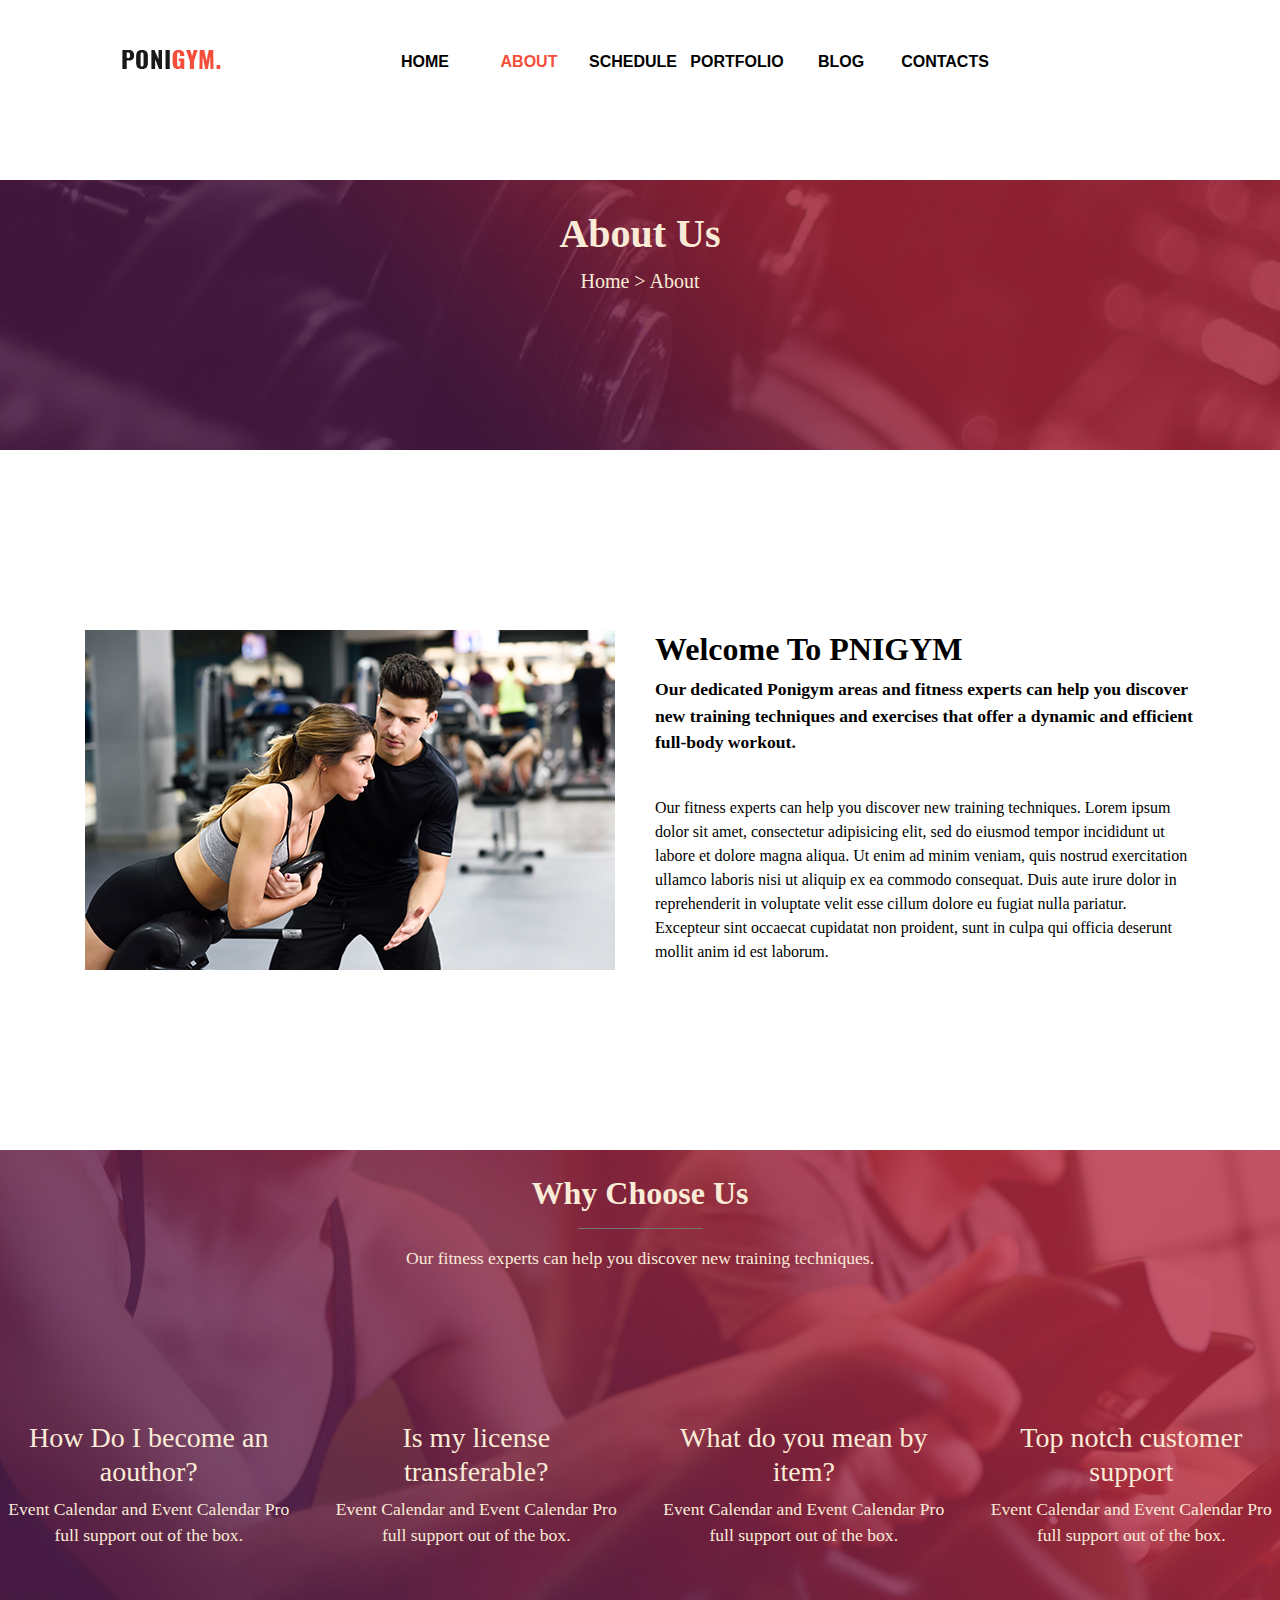
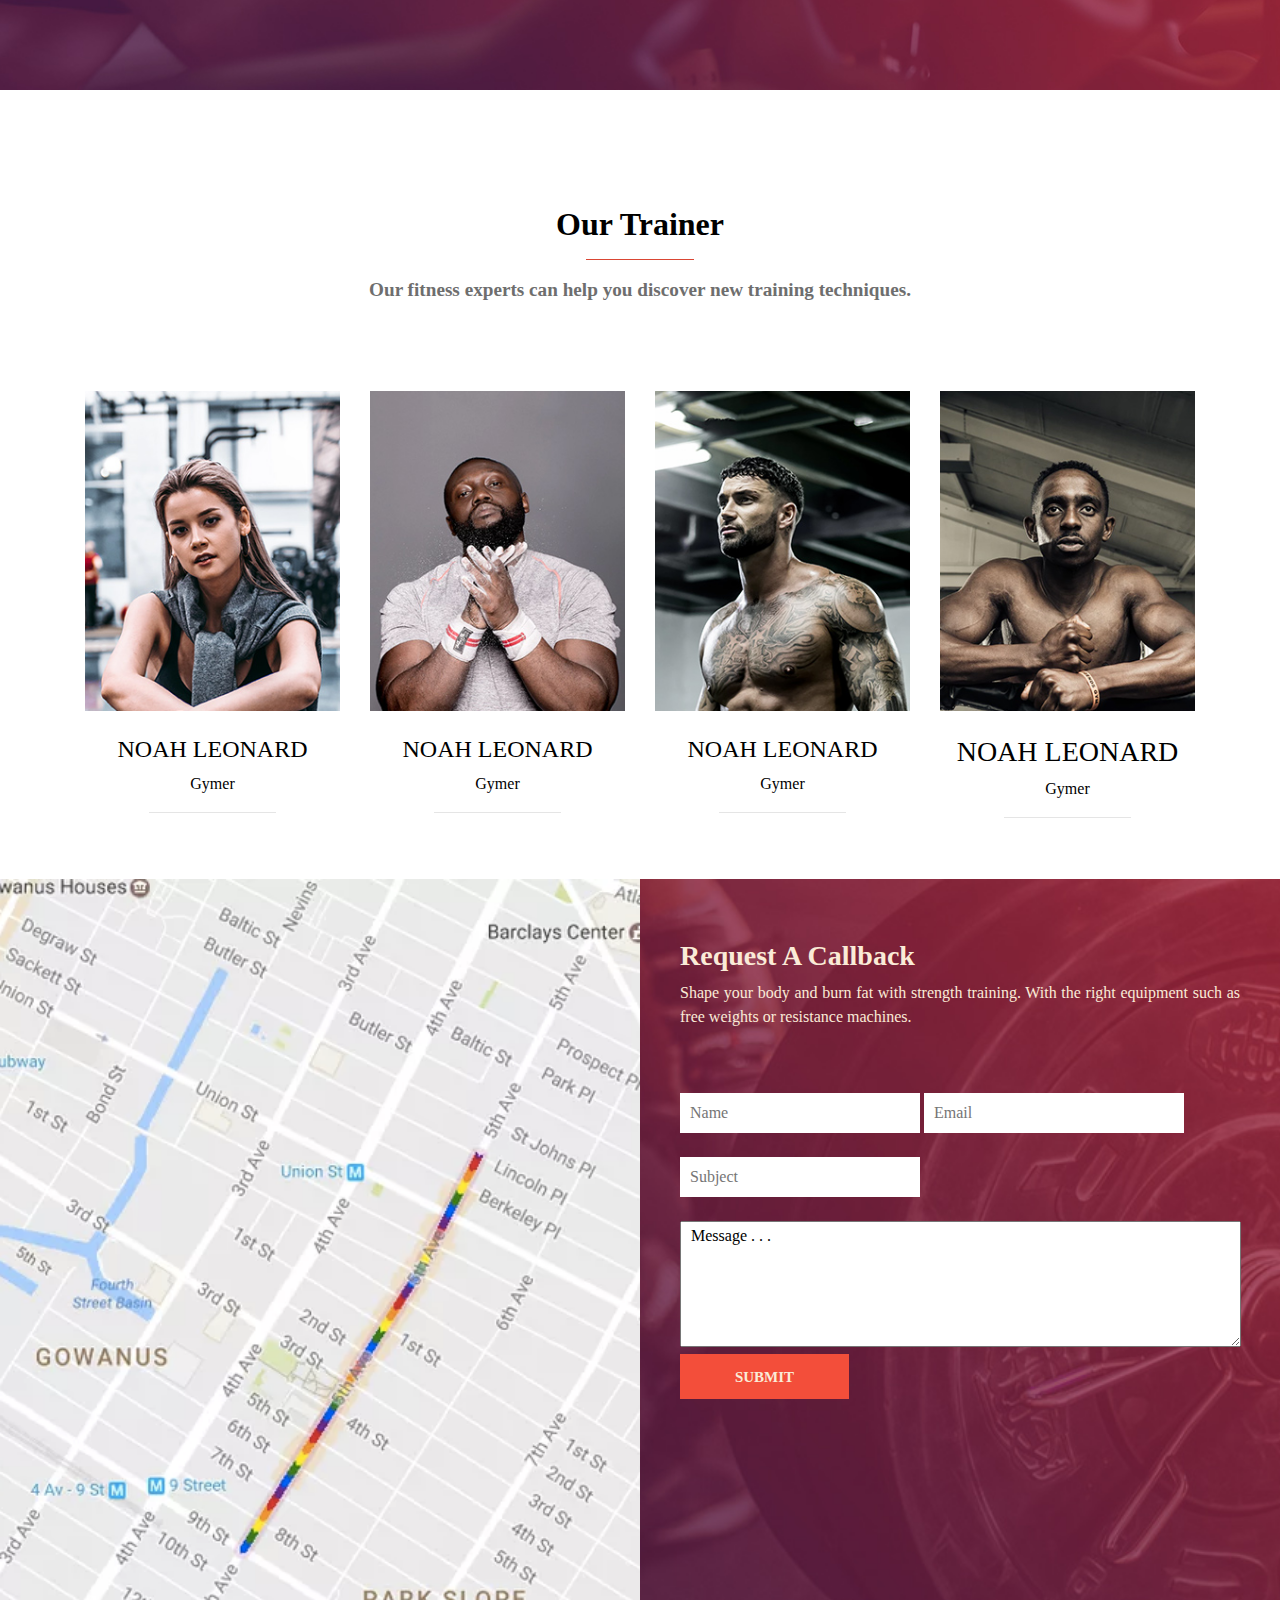
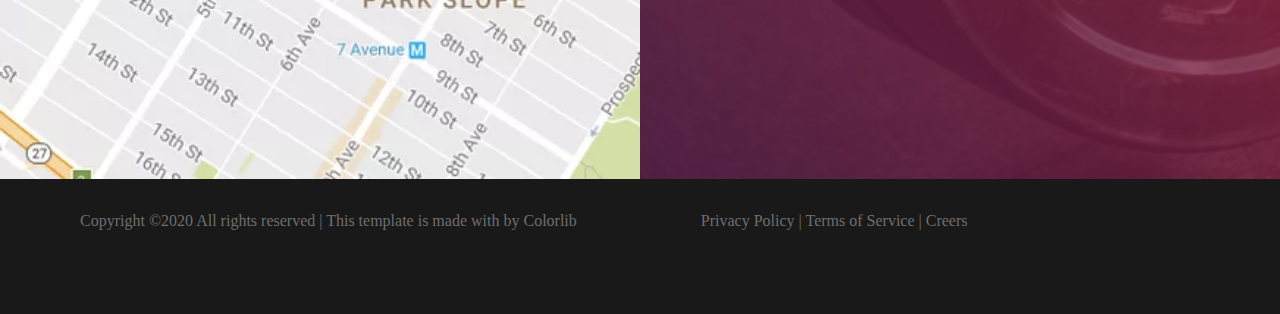
<file: 98.12.11/about.html>
<!doctype html>
<html>
	<head>
		<meta charset="utf-8">
		<title>about</title>
		<script language="javascript" type="text/javascript" src="js/jquery-3.4.1.slim.min.js"></script>
		<script language="javascript" type="text/javascript" src="js/popper.min.js"></script>
		<script language="javascript" type="text/javascript" src="js/bootstrap.min.js"></script>
		<link rel="stylesheet" type="text/css" href="styles/bootstrap.min.css">
		<link rel="stylesheet" type="text/css" href="styles/font-awesome.min.css">
		<link rel="stylesheet" type="text/css" href="styles/styles.css">
		<meta name="viewport" content="width=divice-width, initial-scale=1">
	</head>
	<body>
		<header class="container-fluid">
			<div class="row">
				<div class="col-6 col-md-2 offset-1 header2">
					<img class="logoimg" src="images/logo-normal.png" alt="logon">
				</div>
				<nav class="col-6 col-md-9">
					<ul id="menulist2">
						<li><a href="../98.12.11/index.html">home</a></li>
						<li><a href="../98.12.11/about.html" class="current">about</a></li>
						<li><a href="../98.12.11/schedule.html">schedule</a></li>
						<li><a href="../98.12.11/portfolio.html">portfolio</a></li>
						<li><a href="../98.12.11/blog.html">blog</a></li>
						<li><a href="../98.12.11/contact.html">contacts</a></li>
					</ul>
				</nav>
				
			</div>
		</header>
		<section class="container-fluid p-0">
			<div class="col-12 pickback2">
				<h3>About Us</h3>
				<p>Home &gt; About</p>
				
			</div>
		</section>
		<div class="container col-12 space2"></div>
		<section class="container">
			<div class="row">
				<div class="col-12 col-md-6">
					<img src="images/about-us.jpg" alt="about" class="img-fluid">
				</div>
				<div class="col-12 col-md-6 abouttext">
					<h2>Welcome To PNIGYM</h2>
					<p>Our dedicated Ponigym areas and fitness experts can help you discover new training techniques and exercises that offer a dynamic and efficient full-body workout.</p><br>
					<span>Our fitness experts can help you discover new training techniques. Lorem ipsum dolor sit amet, consectetur adipisicing elit, sed do eiusmod tempor incididunt ut labore et dolore magna aliqua. Ut enim ad minim veniam, quis nostrud exercitation ullamco laboris nisi ut aliquip ex ea commodo consequat. Duis aute irure dolor in reprehenderit in voluptate velit esse cillum dolore eu fugiat nulla pariatur. Excepteur sint occaecat cupidatat non proident, sunt in culpa qui officia deserunt mollit anim id est laborum.</span>
				</div>
			</div>
		</section>
		<div class="container col-12 space2"></div>
		<section class="container-fluid">
			<div class="row pickback3">
				<div class="col-12 pt-4">
						<h2>Why Choose Us</h2>
						<hr width="10%" size="20" align="center" noshade>
						<p>Our fitness experts can help you discover new training techniques.</p>
				</div>
				<div class="row pt-2">
				<div class="col-12 col-md-3 pickback3text">
					<h3>How Do I become an aouthor?</h3>
					<p>Event Calendar and Event Calendar Pro full support out of the box.</p>
				</div>
				<div class="col-12 col-md-3 pickback3text">
					<h3>Is my license transferable?</h3>
					<p>Event Calendar and Event Calendar Pro full support out of the box.</p>
				</div>
				<div class="col-12 col-md-3 pickback3text">
					<h3>What do you mean by item?</h3>
					<p>Event Calendar and Event Calendar Pro full support out of the box.</p>
				</div>
				<div class="col-12 col-md-3 pickback3text">
					<h3>Top notch customer support</h3>
					<p>Event Calendar and Event Calendar Pro full support out of the box.</p>
				</div>
				</div>
			</div>
		</section>
		<div class="container col-12 space4"></div>
		<section class="container">
			<div class="row">
				<div class="col-12 traintext">
					<h2>Our Trainer</h2>
					<hr width="10%" size="40" align="center" noshade>
					<p>Our fitness experts can help you discover new training techniques.</p>
				</div>
				<div class="col-12 col-md-3 traintext2">
					<img src="images/trainer/trainer-1.jpg" alt="train1" class="img-fluid"><br><br>
					<h4>NOAH LEONARD</h4>
					<p>Gymer</p>
					<hr width="50%" size="20" align="center">
				</div>
				<div class="col-12 col-md-3 traintext2">
					<img src="images/trainer/trainer-2.jpg" alt="train2" class="img-fluid"><br><br>
					<h4>NOAH LEONARD</h4>
					<p>Gymer</p>
					<hr width="50%" size="20" align="center">
				</div>
				<div class="col-12 col-md-3 traintext2">
					<img src="images/trainer/trainer-3.jpg" alt="train3" class="img-fluid"><br><br>
					<h4>NOAH LEONARD</h4>
					<p>Gymer</p>
					<hr width="50%" size="20" align="center">
				</div>
				<div class="col-12 col-md-3 traintext2">
					<img src="images/trainer/trainer-4.jpg" alt="train4" class="img-fluid"><br><br>
					<h3>NOAH LEONARD</h3>
					<p>Gymer</p>
					<hr width="50%" size="20" align="center">
				</div>
			</div>
		</section>
		<div class="container col-12 space4"></div>
		<section class="container-fluid">
			<div class="row">
				<div class="col-12 col-md-6 p-0 backmap">
					
				</div>
				<div class="col-12 col-md-6 formpick">
					<h3>Request A Callback</h3>
					<p>Shape your body and burn fat with strength training. With the right equipment such as free weights or resistance machines.</p>
					<br>
					<br>
					<form class="">
						<input type="text" name="name" placeholder="  Name">
						<input type="Email" name="mail" placeholder="  Email">
						<br>
						<br>
						<input type="text" name="sub" placeholder="  Subject" class="formsubj">
						<br>
						<br>
						<textarea name="tarea" cols="60" rows="5">  Message . . .</textarea>
						<br>
						<input type="submit" name="submit" value="Submit">
					</form>
				</div>	
			</div>
		</section>
		<footer class="container-fluid">
			<div class="row">
				<div class="col-12 backcolor3">
					<span>Copyright ©2020 All rights reserved | This template is made with  by Colorlib</span>
					<span>      Privacy Policy  |  Terms of Service  |  Creers</span>
				
				</div>
			</div>
		</footer>
		
	</body>
</html>
</file>
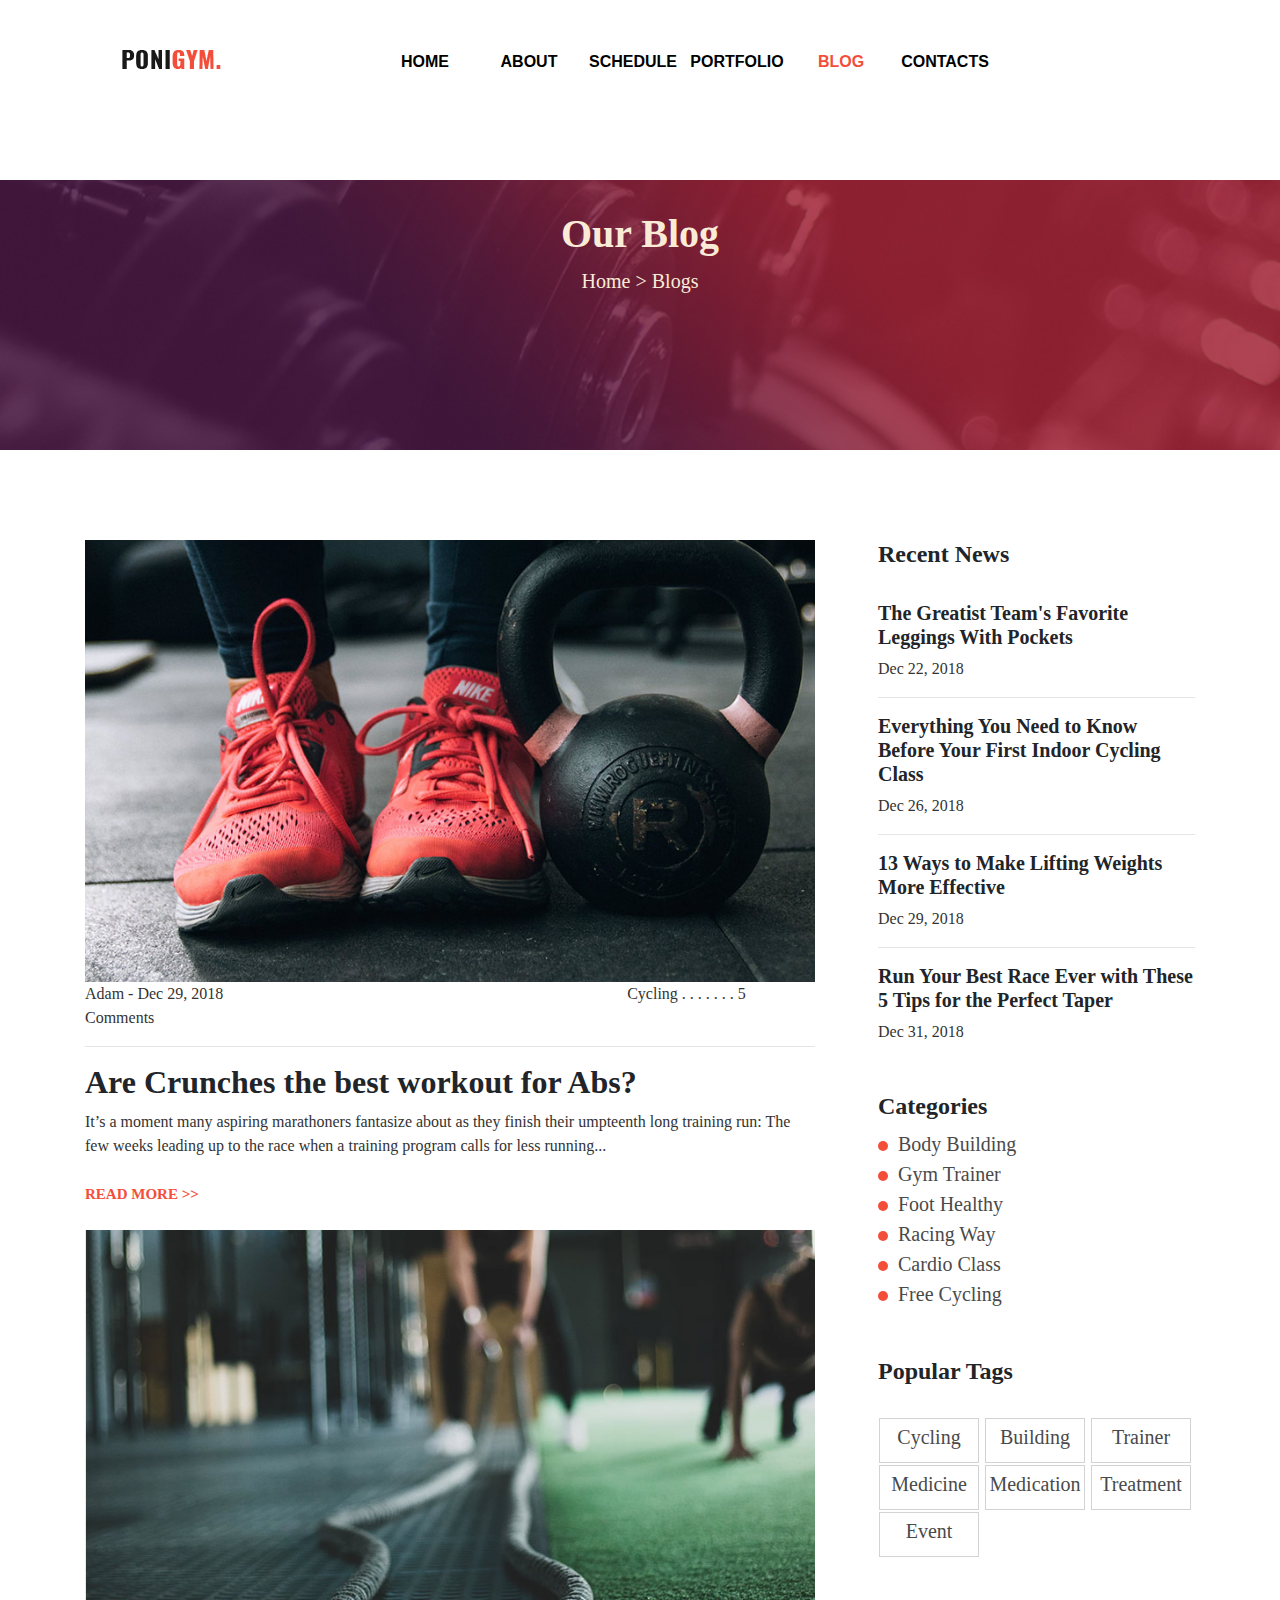
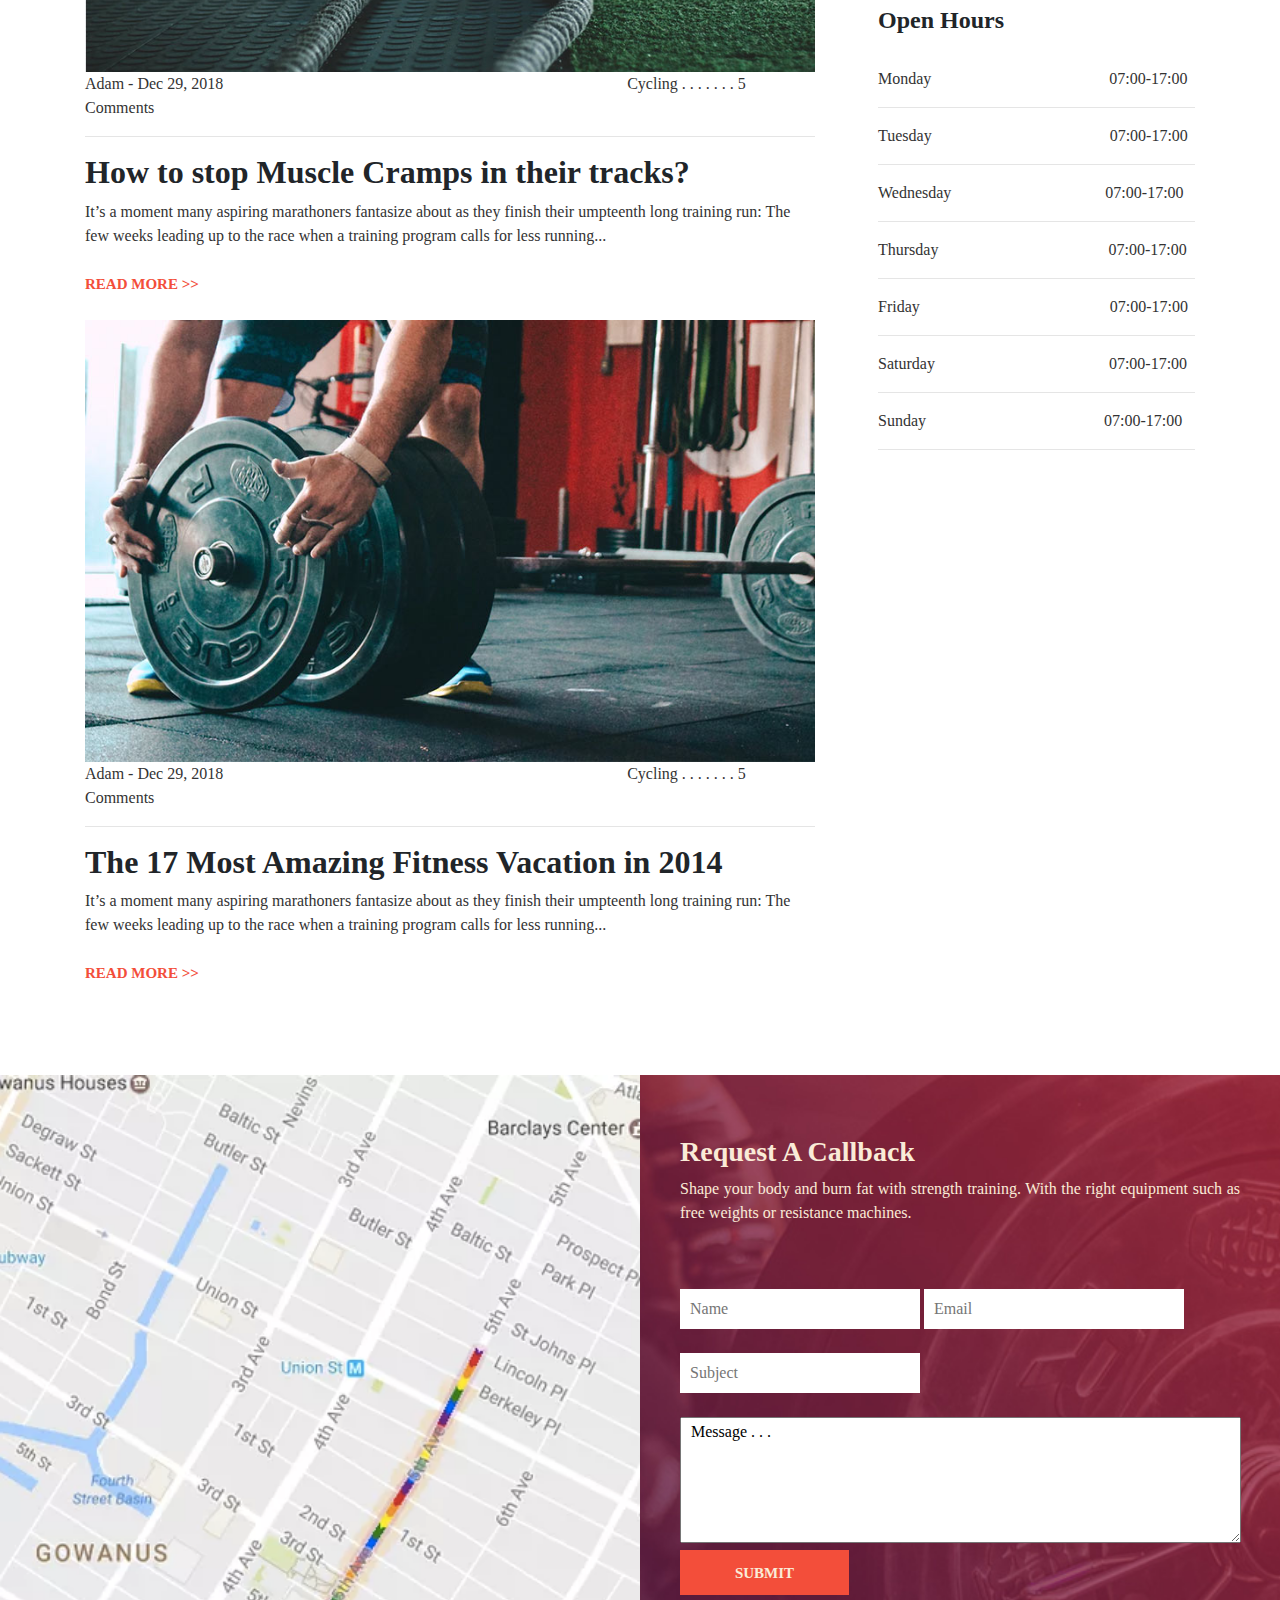
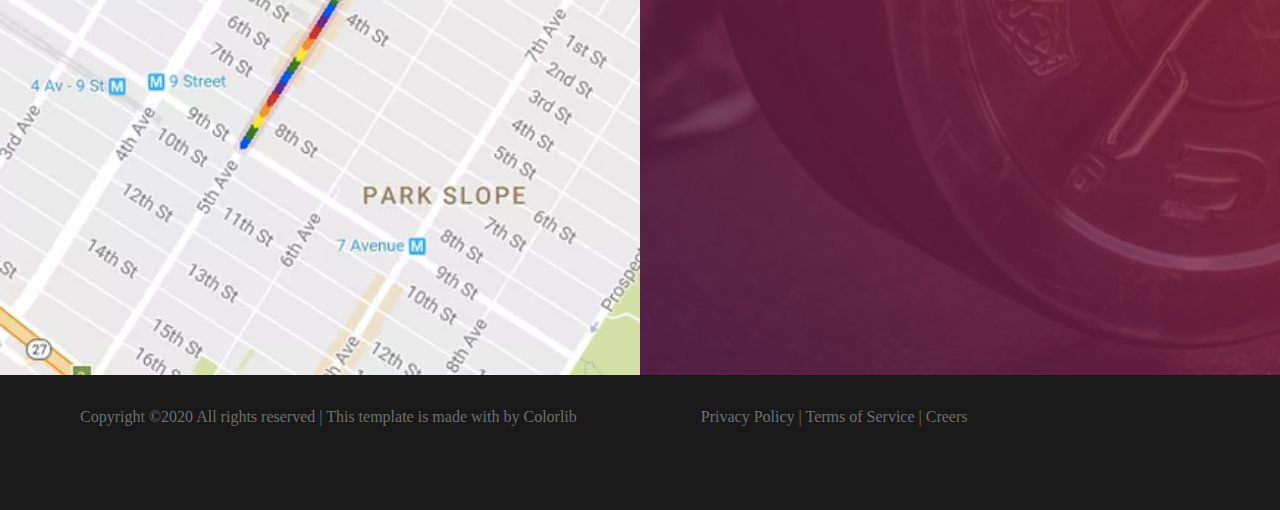
<file: 98.12.11/blog.html>
<!doctype html>
<html>
	<head>
		<meta charset="utf-8">
		<title>blog</title>
		<script language="javascript" type="text/javascript" src="js/jquery-3.4.1.slim.min.js"></script>
		<script language="javascript" type="text/javascript" src="js/popper.min.js"></script>
		<script language="javascript" type="text/javascript" src="js/bootstrap.min.js"></script>
		<link rel="stylesheet" type="text/css" href="styles/bootstrap.min.css">
		<link rel="stylesheet" type="text/css" href="styles/font-awesome.min.css">
		<link rel="stylesheet" type="text/css" href="styles/styles.css">
		<meta name="viewport" content="width=divice-width, initial-scale=1">
	</head>
	<body>
		<header class="container-fluid">
			<div class="row">
				<div class="col-6 col-md-2 offset-1 header2">
					<img class="logoimg" src="images/logo-normal.png" alt="logon">
				</div>
				<nav class="col-6 col-md-9">
					<ul id="menulist2">
						<li><a href="../98.12.11/index.html">home</a></li>
						<li><a href="../98.12.11/about.html">about</a></li>
						<li><a href="../98.12.11/schedule.html">schedule</a></li>
						<li><a href="../98.12.11/portfolio.html">portfolio</a></li>
						<li><a href="../98.12.11/blog.html" class="current">blog</a></li>
						<li><a href="../98.12.11/contact.html">contacts</a></li>
					</ul>
				</nav>
				
			</div>
		</header>
		<section class="container-fluid p-0">
			<div class="col-12 pickback2">
				<h3>Our Blog</h3>
				<p>Home &gt; Blogs</p>
				
			</div>
		</section>
		<div class="container col-12 space3"></div>
		<section class="container">
			<div class="row">
				<div class="col-lg-8">
					<div class="blogitem">
						<div>
							<img src="images/blog-1.jpg" alt="blog1" class="img-fluid">
							<p>Adam - Dec 29, 2018</p> <span>Cycling . . . . . . . 5 Comments</span>
							<br>
							<hr width="100%" size="20" align="center">
						</div>
						<div>
							<h2>Are Crunches the best workout for Abs?</h2>
							<p class="normalp">It’s a moment many aspiring marathoners fantasize about as they finish their umpteenth long training run: The few weeks leading up to the race when a training program calls for less running...</p>
							<br>
							<br>
							<a href="#">Read More &gt;&gt;</a>
						</div>
						<div>
						</div>
					</div>
					<div class="blogitem pt-4">
						<div>
							<img src="images/blog-2.jpg" alt="blog2" class="img-fluid">
							<p>Adam - Dec 29, 2018</p> <span>Cycling . . . . . . . 5 Comments</span>
							<br>
							<hr width="100%" size="20" align="center">
						</div>
						<div>
							<h2>How to stop Muscle Cramps in their tracks?</h2>
							<p class="normalp">It’s a moment many aspiring marathoners fantasize about as they finish their umpteenth long training run: The few weeks leading up to the race when a training program calls for less running...</p>
							<br>
							<br>
							<a href="#">Read More &gt;&gt;</a>
						</div>
						<div>
						</div>
					</div>
					<div class="blogitem pt-4">
						<div>
							<img src="images/blog-3.jpg" alt="blog3" class="img-fluid">
							<p>Adam - Dec 29, 2018</p> <span>Cycling . . . . . . . 5 Comments</span>
							<br>
							<hr width="100%" size="20" align="center">
						</div>
						<div>
							<h2>The 17 Most Amazing Fitness Vacation in 2014</h2>
							<p class="normalp">It’s a moment many aspiring marathoners fantasize about as they finish their umpteenth long training run: The few weeks leading up to the race when a training program calls for less running...</p>
							<br>
							<br>
							<a href="#">Read More &gt;&gt;</a>
						</div>
						<div>
						</div>
					</div>
				</div>
				<div class="col-lg-4 pl-5 sidebartext">
					<div>
						<h4>Recent News</h4><br>
						<h5>The Greatist Team's Favorite Leggings With Pockets</h5>
						<span>Dec 22, 2018</span>
						<hr width="100%" size="20" align="center">
						<h5>Everything You Need to Know Before Your First Indoor Cycling Class</h5>
						<span>Dec 26, 2018</span>
						<hr width="100%" size="20" align="center">
						<h5>13 Ways to Make Lifting Weights More Effective</h5>
						<span>Dec 29, 2018</span>
						<hr width="100%" size="20" align="center">
						<h5>Run Your Best Race Ever with These 5 Tips for the Perfect Taper</h5>
						<span>Dec 31, 2018</span>
					</div>
					<div class="pt-5">
						<h4>Categories</h4>
						<a href="#">Body Building</a><br>
						<a href="#">Gym Trainer</a><br>
						<a href="#">Foot Healthy</a><br>
						<a href="#">Racing Way</a><br>
						<a href="#">Cardio Class</a><br>
						<a href="#">Free Cycling</a><br>
					</div>
					<div class="pt-5 atags">
						<h4>Popular Tags</h4>
						<br>
						<span>Cycling</span>
						<span>Building</span>
						<span>Trainer</span>
						<span>Medicine</span>
						<span>Medication</span>
						<span>Treatment</span>
						<span>Event</span>
					</div>
					<div class="pt-5 hourstext">
						<h4>Open Hours</h4>
						<br>
						<p>Monday&nbsp;&nbsp;&nbsp;&nbsp;&nbsp;&nbsp;</p>  <span>07:00-17:00</span>
						<hr width="100%" size="20" align="center">
						<p>Tuesday&nbsp;&nbsp;&nbsp;&nbsp;&nbsp;&nbsp;</p>  <span>07:00-17:00</span>
						<hr width="100%" size="20" align="center">
						<p>Wednesday</p>  <span>07:00-17:00</span>
						<hr width="100%" size="20" align="center">
						<p>Thursday&nbsp;&nbsp;&nbsp;&nbsp;</p>  <span>07:00-17:00</span>
						<hr width="100%" size="20" align="center">
						<p>Friday&nbsp;&nbsp;&nbsp;&nbsp;&nbsp;&nbsp;&nbsp;&nbsp;&nbsp;</p>  <span>07:00-17:00</span>
						<hr width="100%" size="20" align="center">
						<p>Saturday&nbsp;&nbsp;&nbsp;&nbsp;&nbsp;</p>  <span>07:00-17:00</span>
						<hr width="100%" size="20" align="center">
						<p>Sunday&nbsp;&nbsp;&nbsp;&nbsp;&nbsp;&nbsp;</p>  <span>07:00-17:00</span>
						<hr width="100%" size="20" align="center">
					</div>
				</div>
			</div>
		</section>
		<div class="container col-12 space3"></div>
		<section class="container-fluid">
			<div class="row">
				<div class="col-12 col-md-6 p-0 backmap">
					
				</div>
				<div class="col-12 col-md-6 formpick">
					<h3>Request A Callback</h3>
					<p>Shape your body and burn fat with strength training. With the right equipment such as free weights or resistance machines.</p>
					<br>
					<br>
					<form class="">
						<input type="text" name="name" placeholder="  Name">
						<input type="Email" name="mail" placeholder="  Email">
						<br>
						<br>
						<input type="text" name="sub" placeholder="  Subject" class="formsubj">
						<br>
						<br>
						<textarea name="tarea" cols="60" rows="5">  Message . . .</textarea>
						<br>
						<input type="submit" name="submit" value="Submit">
					</form>
				</div>	
			</div>
		</section>
		<footer class="container-fluid">
			<div class="row">
				<div class="col-12 backcolor3">
					<span>Copyright ©2020 All rights reserved | This template is made with  by Colorlib</span>
					<span>      Privacy Policy  |  Terms of Service  |  Creers</span>
				
				</div>
			</div>
		</footer>
		
	</body>
</html>
</file>
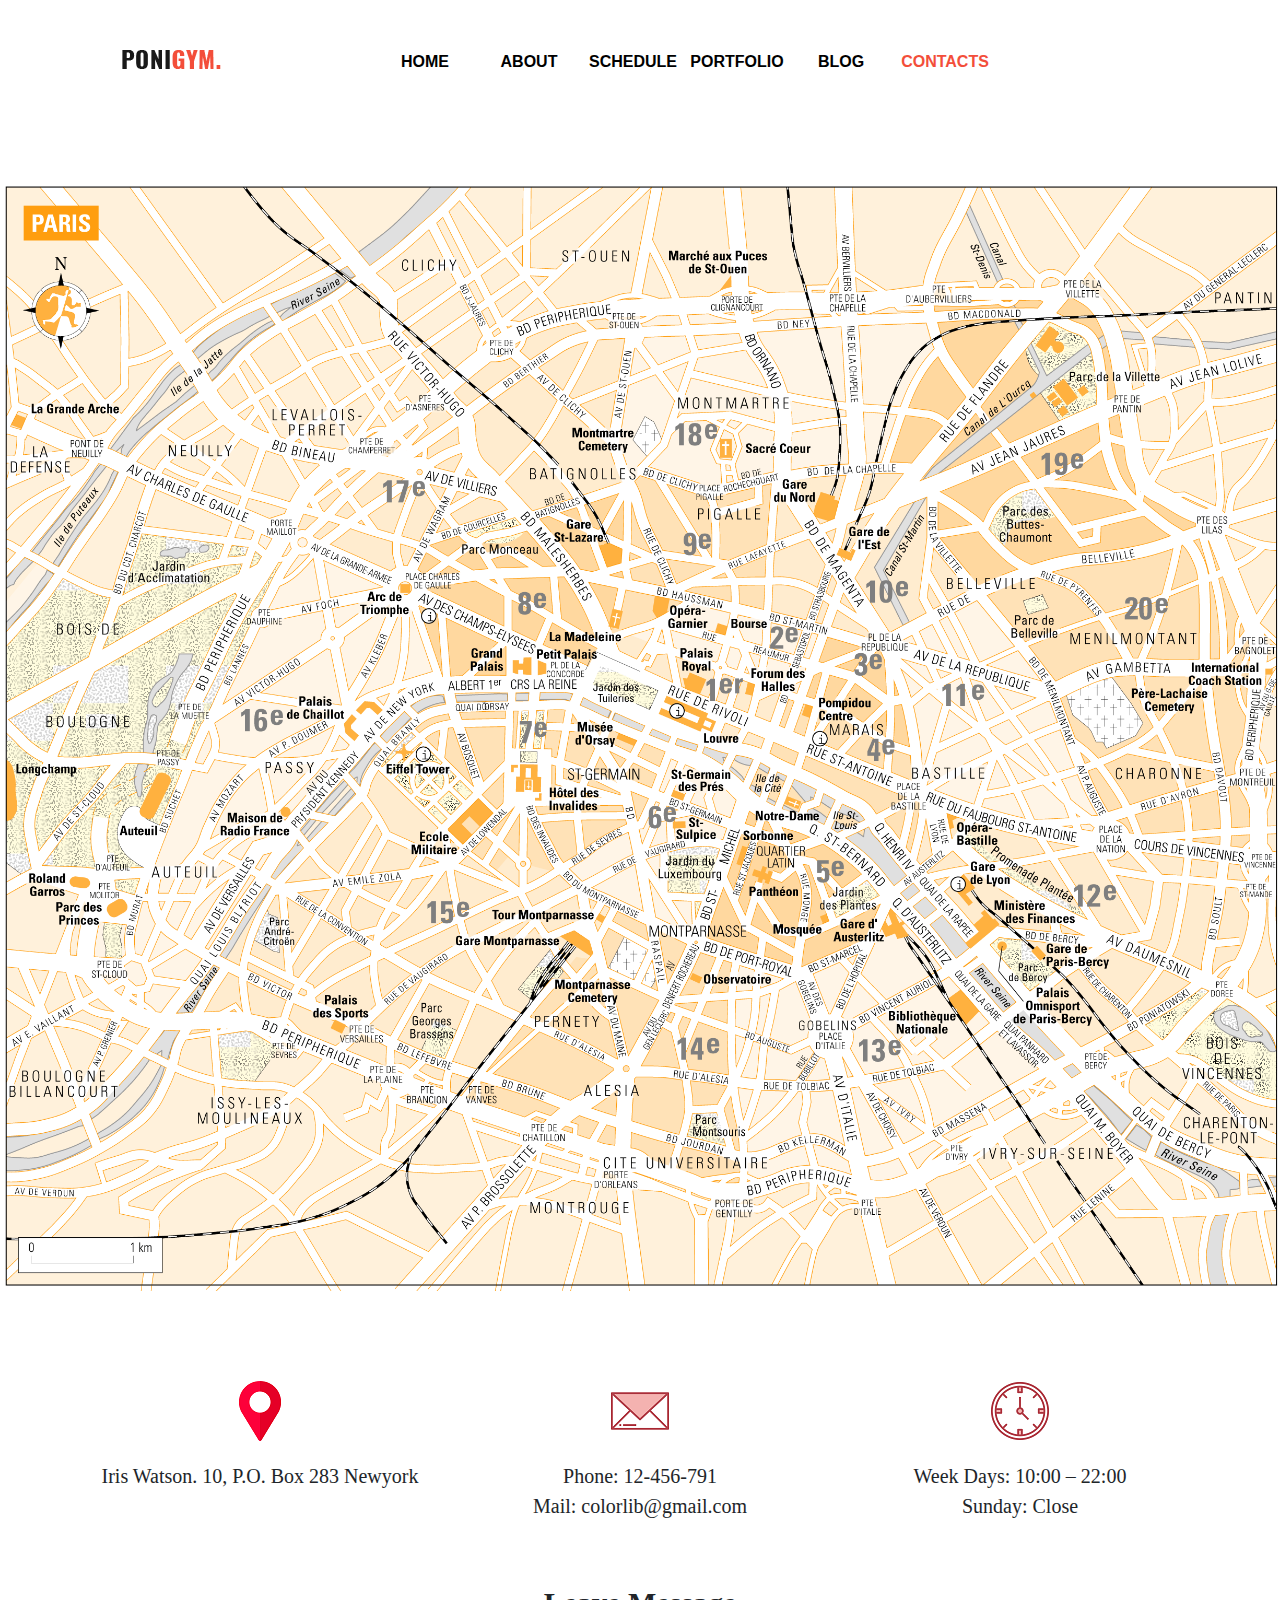
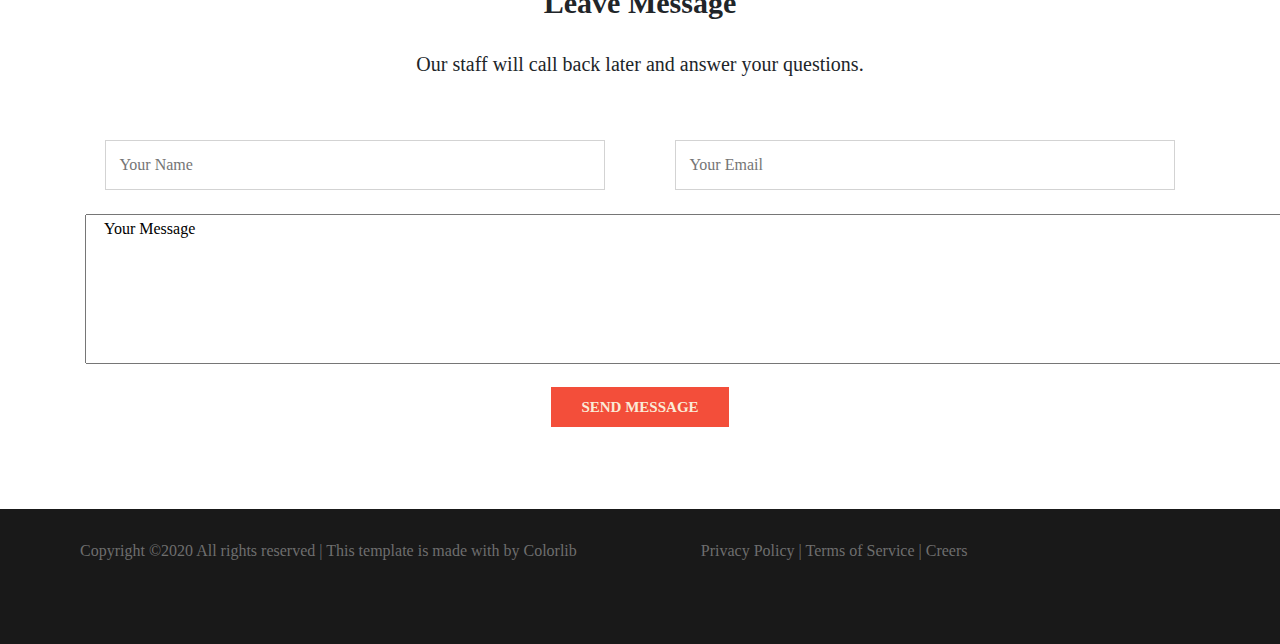
<file: 98.12.11/contact.html>
<!doctype html>
<html>
	<head>
		<meta charset="utf-8">
		<title>contact</title>
		<script language="javascript" type="text/javascript" src="js/jquery-3.4.1.slim.min.js"></script>
		<script language="javascript" type="text/javascript" src="js/popper.min.js"></script>
		<script language="javascript" type="text/javascript" src="js/bootstrap.min.js"></script>
		<link rel="stylesheet" type="text/css" href="styles/bootstrap.min.css">
		<link rel="stylesheet" type="text/css" href="styles/font-awesome.min.css">
		<link rel="stylesheet" type="text/css" href="styles/styles.css">
		<meta name="viewport" content="width=divice-width, initial-scale=1">
	</head>
	<body>
		<header class="container-fluid">
			<div class="row">
				<div class="col-6 col-md-2 offset-1 header2">
					<img class="logoimg" src="images/logo-normal.png" alt="logon">
				</div>
				<nav class="col-6 col-md-9">
					<ul id="menulist2">
						<li><a href="../98.12.11/index.html">home</a></li>
						<li><a href="../98.12.11/about.html">about</a></li>
						<li><a href="../98.12.11/schedule.html">schedule</a></li>
						<li><a href="../98.12.11/portfolio.html">portfolio</a></li>
						<li><a href="../98.12.11/blog.html">blog</a></li>
						<li><a href="../98.12.11/contact.html"  class="current">contacts</a></li>
					</ul>
				</nav>
				
			</div>
		</header>
		<section class="container-fluid">
			<div class="row">
				<div class="col-12 p-0">
					<img src="images/maplarge.jpg" alt="map" class="img-fluid">
				</div>
			</div>
		</section>
		<div class="container col-12 space3"></div>
		<section class="container">
			<div class="row contact">
				<div class="col-12 col-md-4 text-center">
					<img src="images/placeholder.png" alt="location" class="img-fluid">
					<p>Iris Watson. 10, P.O. Box 283 Newyork</p>
				</div>
				<div class="col-12 col-md-4 text-center">
					<img src="images/letter.png" alt="location" class="img-fluid">
					<p>Phone: 12-456-791<br>Mail: colorlib@gmail.com</p>
				</div>
				<div class="col-12 col-md-4 text-center">
					<img src="images/clock.png" alt="location" class="img-fluid">
					<p>Week Days: 10:00 – 22:00<br>Sunday: Close</p>
				</div>
				<div class="col-12 text-center pt-5">
					<h3>Leave Message</h3>
					<p>Our staff will call back later and answer your questions.</p>
				</div>
			</div>
		</section>
		<div class="container col-12 space4"></div>
		<section class="container">
			<div class="row text-center contactform">
				<div class="col-12 col-md-6">
					<form>
						<input type="text" name="name" placeholder="   Your Name">
					</form>
				</div>
				<div class="col-12 col-md-6">
					<form>
						<input type="email" name="email" placeholder="   Your Email">
					</form>
				</div>
			</div>
			<div class="row text-center contactform2">
				<div class="col-12 pt-4">
					<form>
						<textarea cols="150" rows="6">    Your Message</textarea>
					</form>
				</div>
				<div class="col-12 pt-4"><a href="#">Send Message</a></div>
			</div>
		</section>
		<div class="container col-12 space3"></div>
		<footer class="container-fluid">
			<div class="row">
				<div class="col-12 backcolor3">
					<span>Copyright ©2020 All rights reserved | This template is made with  by Colorlib</span>
					<span>      Privacy Policy  |  Terms of Service  |  Creers</span>
				
				</div>
			</div>
		</footer>
		
	</body>
</html>
</file>
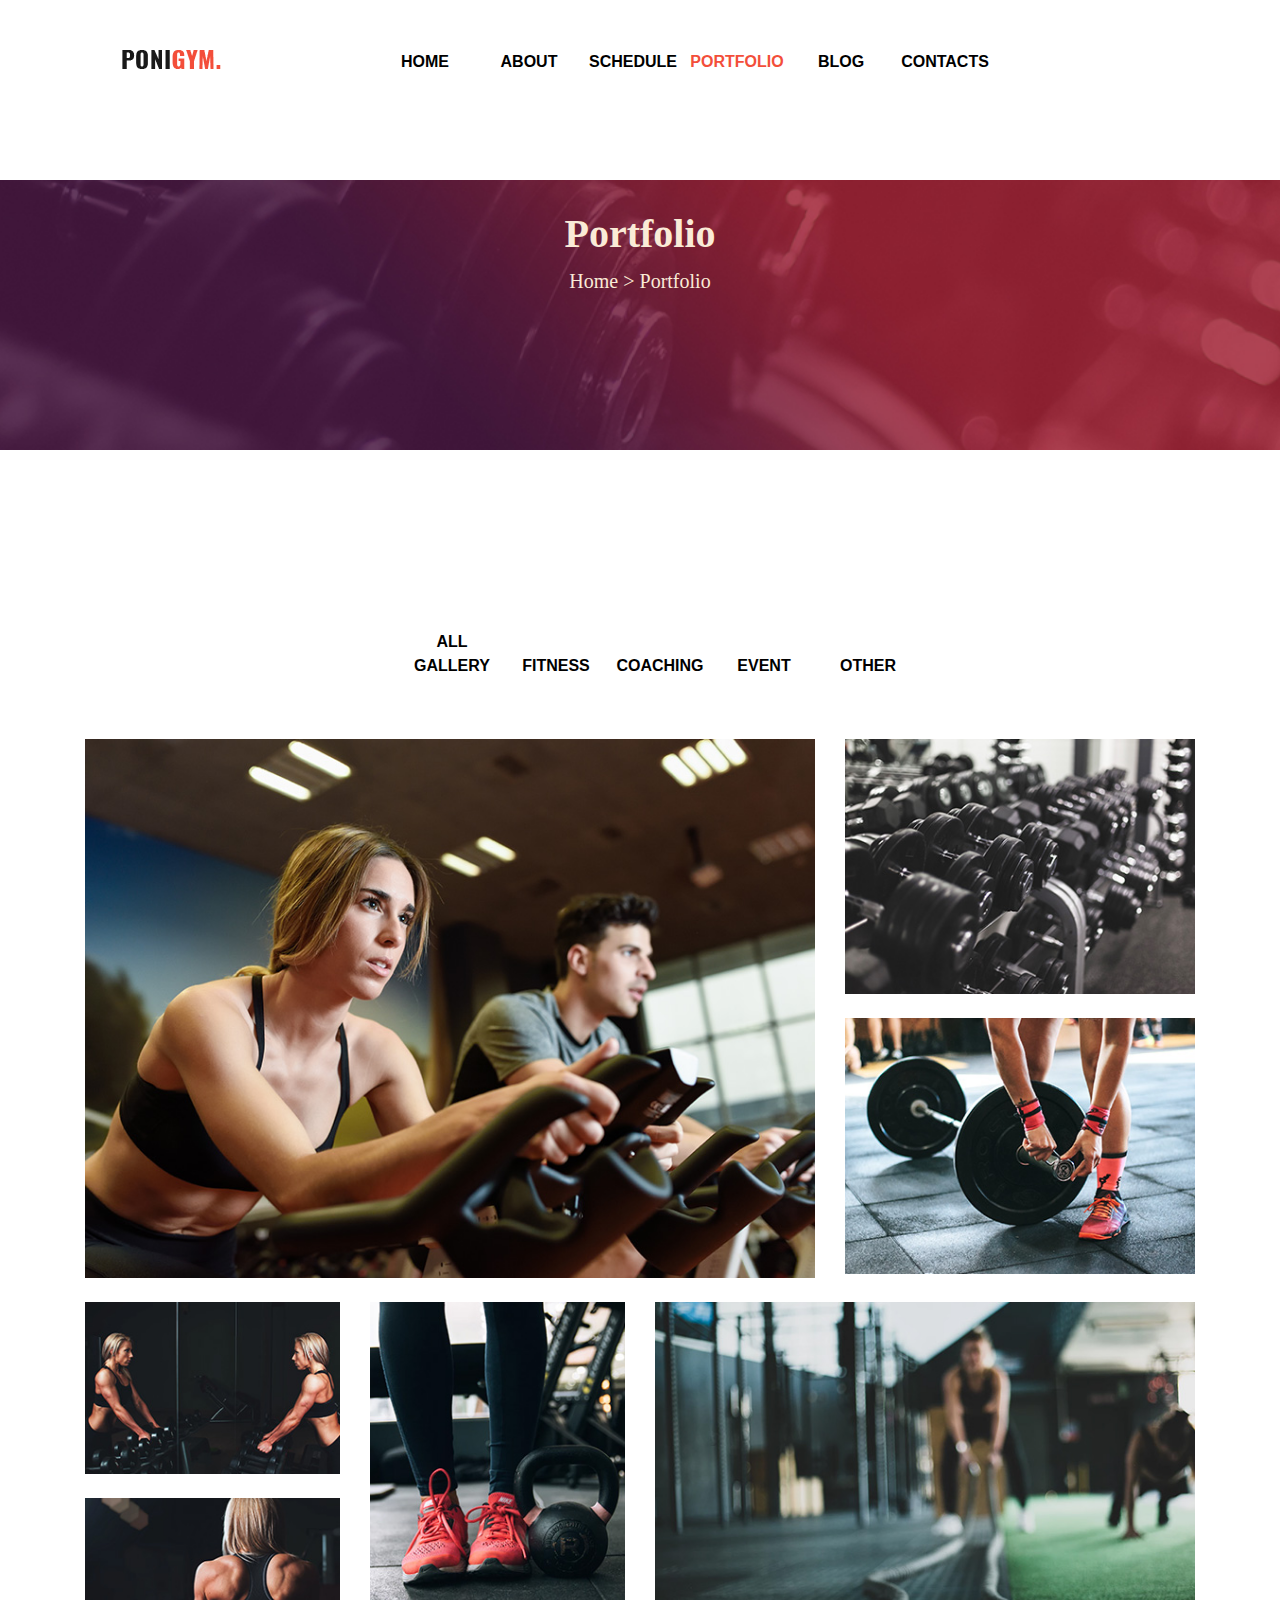
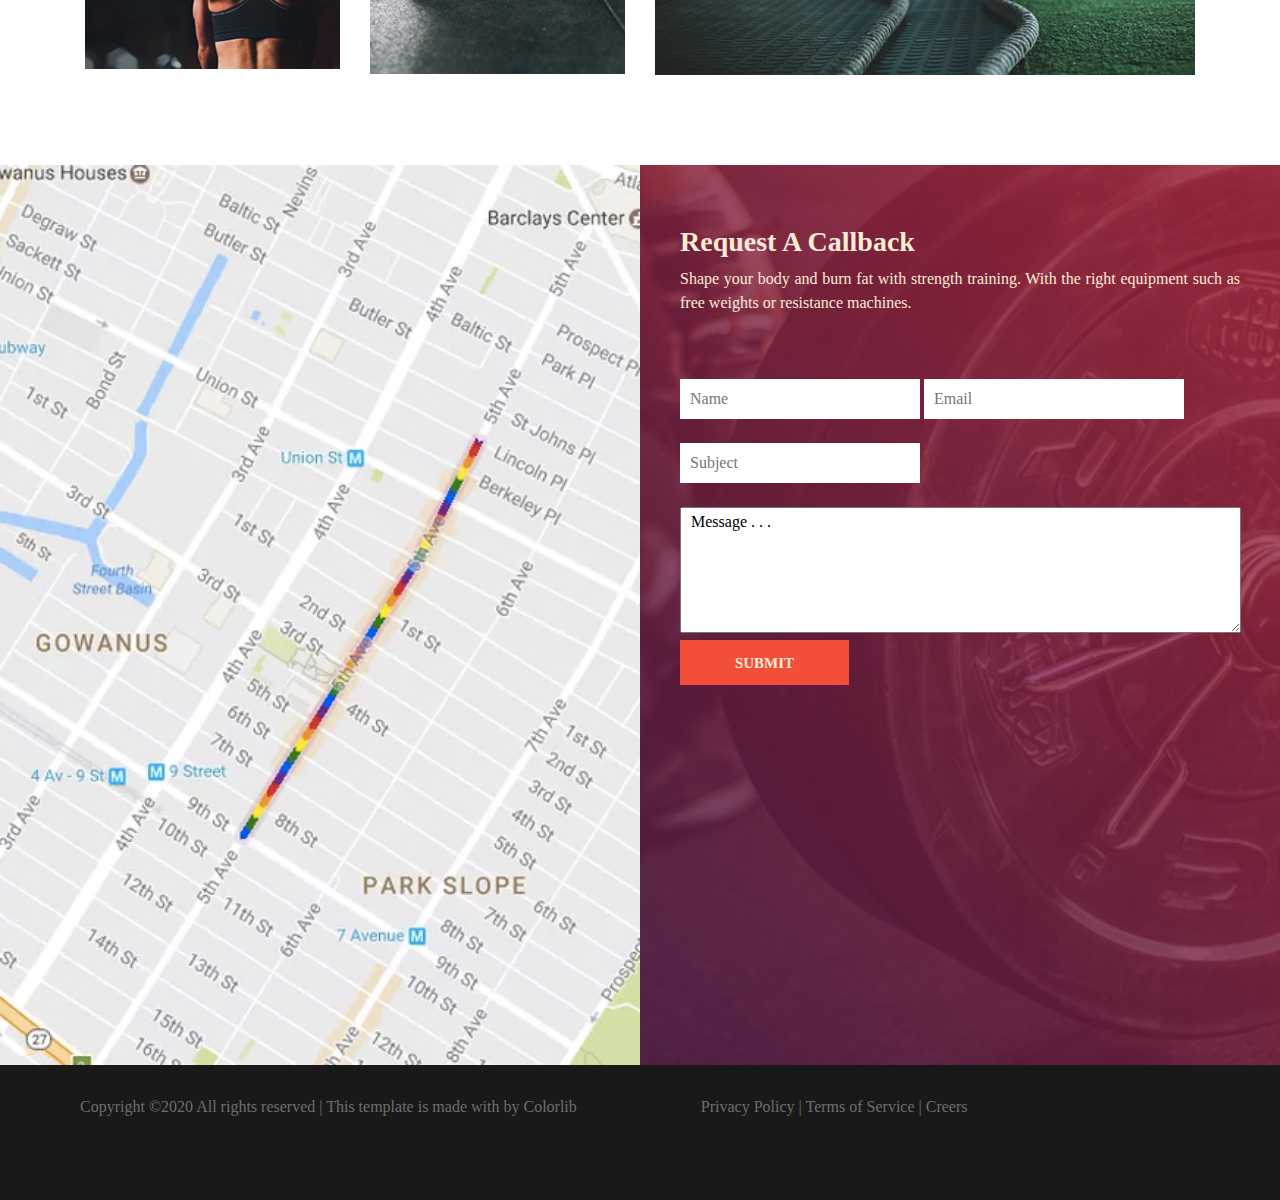
<file: 98.12.11/portfolio.html>
<!doctype html>
<html>
	<head>
		<meta charset="utf-8">
		<title>portfolio</title>
		<script language="javascript" type="text/javascript" src="js/jquery-3.4.1.slim.min.js"></script>
		<script language="javascript" type="text/javascript" src="js/popper.min.js"></script>
		<script language="javascript" type="text/javascript" src="js/bootstrap.min.js"></script>
		<link rel="stylesheet" type="text/css" href="styles/bootstrap.min.css">
		<link rel="stylesheet" type="text/css" href="styles/font-awesome.min.css">
		<link rel="stylesheet" type="text/css" href="styles/styles.css">
		<meta name="viewport" content="width=divice-width, initial-scale=1">
	</head>
	<body>
		<header class="container-fluid">
			<div class="row">
				<div class="col-6 col-md-2 offset-1 header2">
					<img class="logoimg" src="images/logo-normal.png" alt="logon">
				</div>
				<nav class="col-6 col-md-9">
					<ul id="menulist2">
						<li><a href="../98.12.11/index.html">home</a></li>
						<li><a href="../98.12.11/about.html">about</a></li>
						<li><a href="../98.12.11/schedule.html">schedule</a></li>
						<li><a href="../98.12.11/portfolio.html" class="current">portfolio</a></li>
						<li><a href="../98.12.11/blog.html">blog</a></li>
						<li><a href="../98.12.11/contact.html">contacts</a></li>
					</ul>
				</nav>
				
			</div>
		</header>
		<section class="container-fluid p-0">
			<div class="col-12 pickback2">
				<h3>Portfolio</h3>
				<p>Home &gt; Portfolio</p>
				
			</div>
		</section>
		<div class="container col-12 space2"></div>
		<section class="container-fluid">
			<div class="row">
				<div class="col-12 schedule">
					<ul id="schedulelist">
						<li><a href="#">all gallery</a></li>
						<li><a href="#">fitness</a></li>
						<li><a href="#">coaching</a></li>
						<li><a href="#">event</a></li>
						<li><a href="#">other</a></li>
					</ul>
				</div>
			</div>
		</section>
		<div class="container col-12 space4"></div>
		<section class="container">
			<div class="row">
				<div class="col-lg-8">
					<img src="images/gallery/gallery-1.jpg" alt="1" class="img-fluid">
				</div>
				<div class="col-lg-4">
					<img src="images/gallery/gallery-2.jpg" alt="2" class="img-fluid">
					<img src="images/gallery/gallery-3.jpg" alt="3" class="img-fluid pt-4">
				</div>	
			</div>
			<div class="row">
				<div class="col-lg-3 pt-4">
					<img src="images/gallery/gallery-4.jpg" alt="4" class="img-fluid">
					<img src="images/gallery/gallery-5.jpg" alt="5" class="img-fluid pt-4">
				</div>
				<div class="col-lg-3 pt-4">
					<img src="images/gallery/gallery-6.jpg" alt="5" class="img-fluid">
				</div>
				<div class="col-lg-6 pt-4">
					<img src="images/gallery/gallery-7.jpg" alt="7" class="img-fluid">
				</div>
			</div>
		</section>
		<div class="container col-12 space3"></div>
		<section class="container-fluid">
			<div class="row">
				<div class="col-12 col-md-6 p-0 backmap">
					
				</div>
				<div class="col-12 col-md-6 formpick">
					<h3>Request A Callback</h3>
					<p>Shape your body and burn fat with strength training. With the right equipment such as free weights or resistance machines.</p>
					<br>
					<br>
					<form class="">
						<input type="text" name="name" placeholder="  Name">
						<input type="Email" name="mail" placeholder="  Email">
						<br>
						<br>
						<input type="text" name="sub" placeholder="  Subject" class="formsubj">
						<br>
						<br>
						<textarea name="tarea" cols="60" rows="5">  Message . . .</textarea>
						<br>
						<input type="submit" name="submit" value="Submit">
					</form>
				</div>	
			</div>
		</section>
		<footer class="container-fluid">
			<div class="row">
				<div class="col-12 backcolor3">
					<span>Copyright ©2020 All rights reserved | This template is made with  by Colorlib</span>
					<span>      Privacy Policy  |  Terms of Service  |  Creers</span>
				
				</div>
			</div>
		</footer>
		
	</body>
</html>
</file>
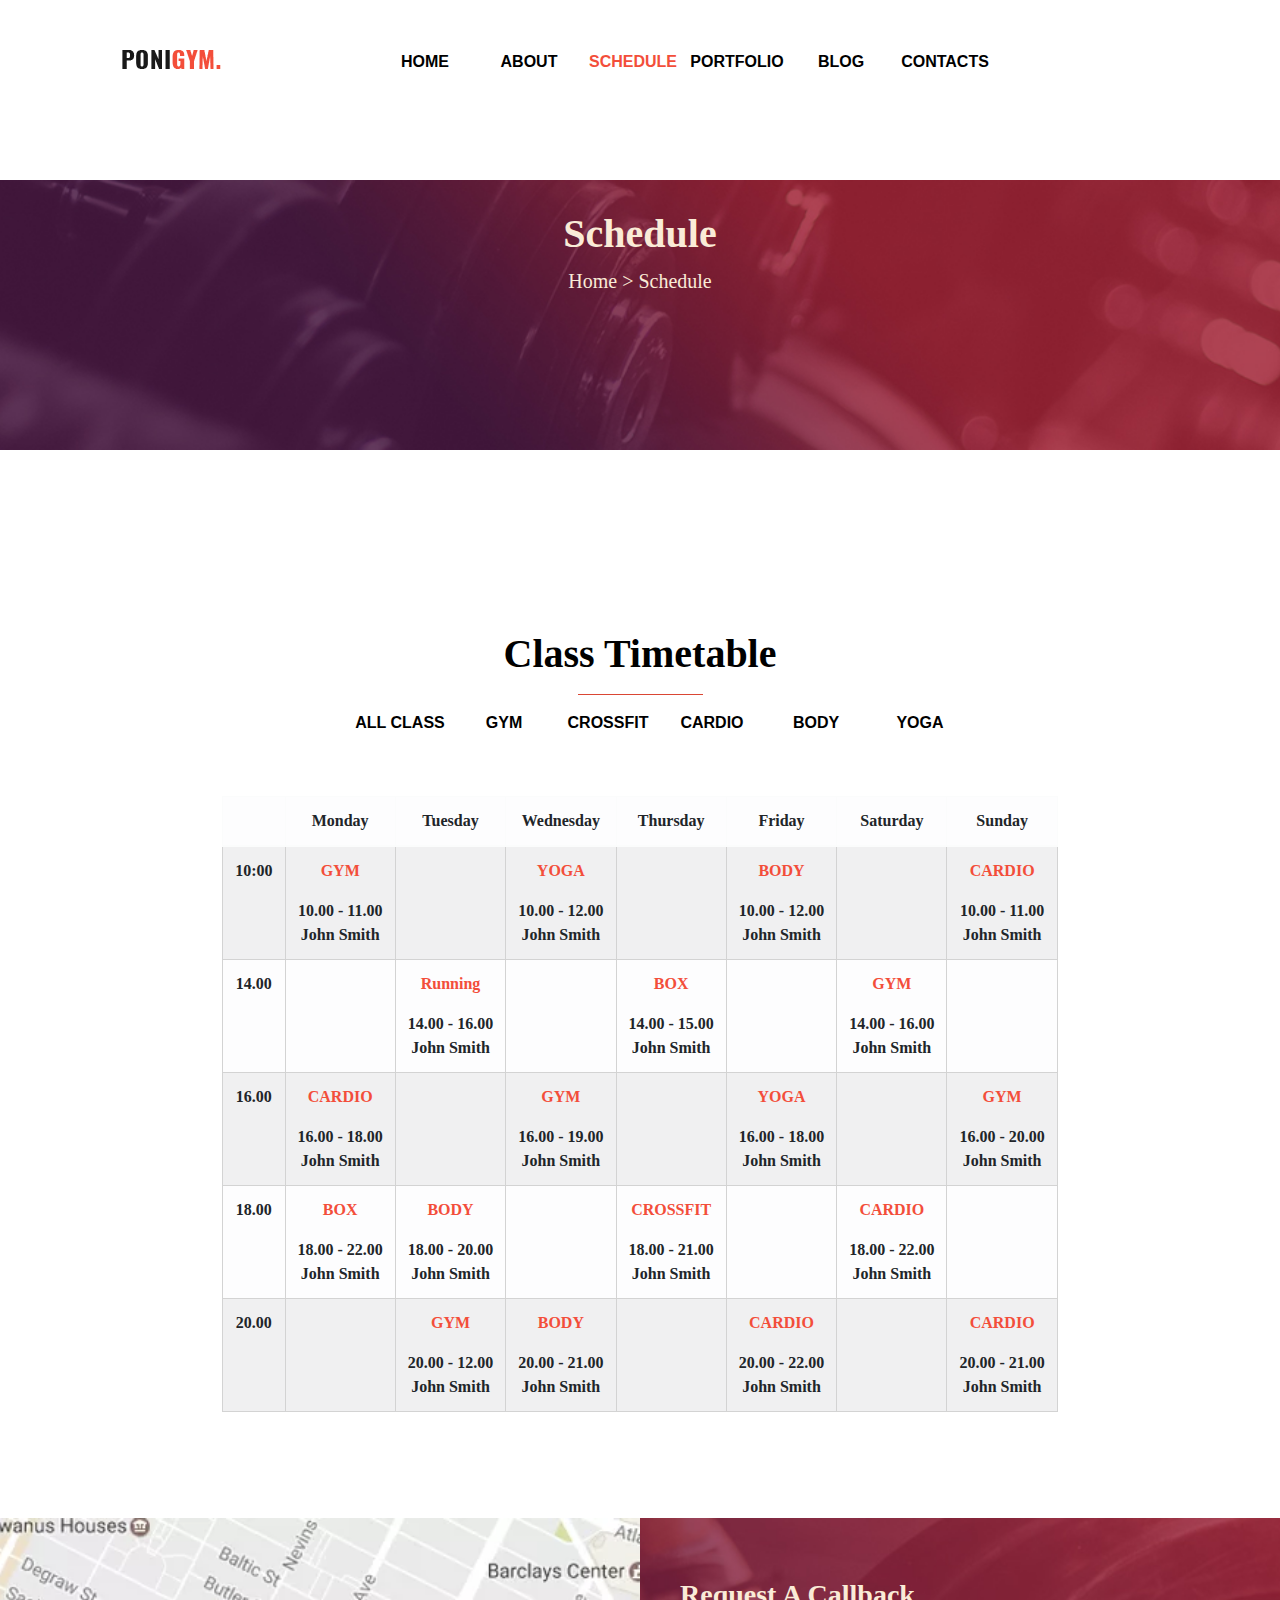
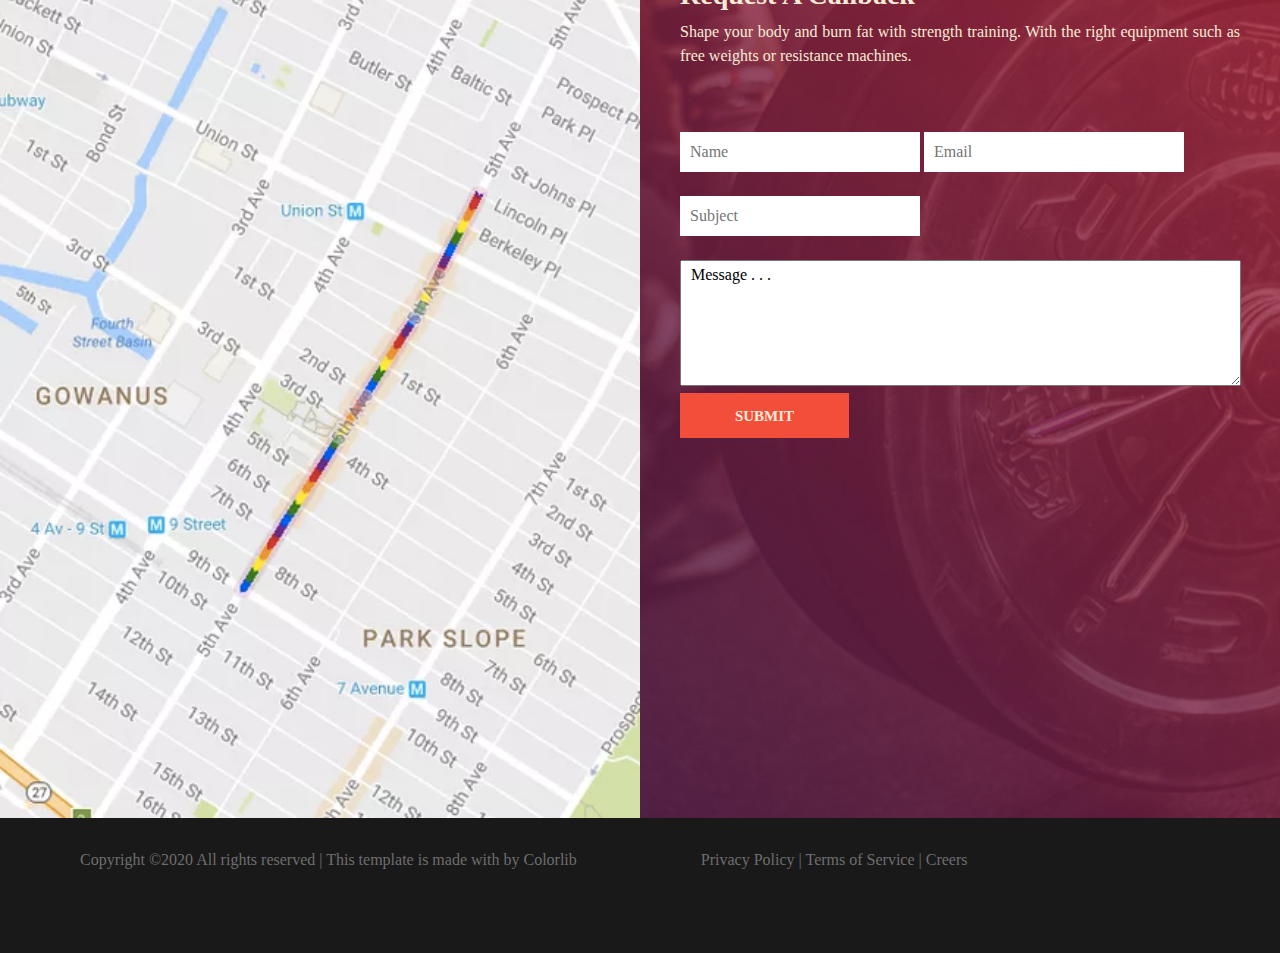
<file: 98.12.11/schedule.html>
<!doctype html>
<html>
	<head>
		<meta charset="utf-8">
		<title>schedule</title>
		<script language="javascript" type="text/javascript" src="js/jquery-3.4.1.slim.min.js"></script>
		<script language="javascript" type="text/javascript" src="js/popper.min.js"></script>
		<script language="javascript" type="text/javascript" src="js/bootstrap.min.js"></script>
		<link rel="stylesheet" type="text/css" href="styles/bootstrap.min.css">
		<link rel="stylesheet" type="text/css" href="styles/font-awesome.min.css">
		<link rel="stylesheet" type="text/css" href="styles/styles.css">
		<meta name="viewport" content="width=divice-width, initial-scale=1">
	</head>
	<body>
		<header class="container-fluid">
			<div class="row">
				<div class="col-6 col-md-2 offset-1 header2">
					<img class="logoimg" src="images/logo-normal.png" alt="logon">
				</div>
				<nav class="col-6 col-md-9">
					<ul id="menulist2">
						<li><a href="../98.12.11/index.html">home</a></li>
						<li><a href="../98.12.11/about.html">about</a></li>
						<li><a href="../98.12.11/schedule.html" class="current">schedule</a></li>
						<li><a href="../98.12.11/portfolio.html">portfolio</a></li>
						<li><a href="../98.12.11/blog.html">blog</a></li>
						<li><a href="../98.12.11/contact.html">contacts</a></li>
					</ul>
				</nav>
				
			</div>
		</header>
		<section class="container-fluid p-0">
			<div class="col-12 pickback2">
				<h3>Schedule</h3>
				<p>Home &gt; Schedule</p>
				
			</div>
		</section>
		<div class="container col-12 space2"></div>
		<section class="container-fluid">
			<div class="row">
				<div class="col-12 schedule">
					<h3>Class Timetable</h3>
					<hr width="10%" size="30" align="center" noshade>
					<ul id="schedulelist">
						<li><a href="#">all class</a></li>
						<li><a href="#">gym</a></li>
						<li><a href="#">crossfit</a></li>
						<li><a href="#">cardio</a></li>
						<li><a href="#">body</a></li>
						<li><a href="#">yoga</a></li>
					</ul>
				</div>
			</div>
		</section>
		<div class="container col-12 space4"></div>
		<section class="container-fluid">
			<div class="row">
			<div class="col-12">
				<div class="table-responsive">
				<table class="table table-light table-striped text-center text-black w-auto mx-auto scheduletable">
					<thead>
						<tr>
							<th></th>
							<th>Monday</th>
							<th>Tuesday</th>
							<th>Wednesday</th>
							<th>Thursday</th>
							<th>Friday</th>
							<th>Saturday</th>
							<th>Sunday</th>
						</tr>
					</thead>
					<tbody>
						<tr>
							<td>10:00</td>
							<td>
								<p>GYM</p>
								10.00 - 11.00<br>
								John Smith
							</td>
							<td></td>
							<td>
								<p>YOGA</p>
								10.00 - 12.00<br>
								John Smith
							</td>
							<td></td>
							<td>
								<p>BODY</p>
								10.00 - 12.00<br>
								John Smith
							</td>
							<td></td>
							<td>
								<p>CARDIO</p>
								10.00 - 11.00<br>
								John Smith
							</td>
						</tr>
						<tr>
							<td>14.00</td>
							<td></td>
							<td>
								<p>Running</p>
								14.00 - 16.00<br>
								John Smith
							</td>
							<td></td>
							<td>
								<p>BOX</p>
								14.00 - 15.00<br>
								John Smith
							</td>
							<td></td>
							<td>
								<p>GYM</p>
								14.00 - 16.00<br>
								John Smith
							</td>
							<td></td>
						</tr>
						<tr>
							<td>16.00</td>
							<td>
								<p>CARDIO</p>
								16.00 - 18.00<br>
								John Smith
							</td>
							<td></td>
							<td>
								<p>GYM</p>
								16.00 - 19.00<br>
								John Smith
							</td>
							<td></td>
							<td>
								<p>YOGA</p>
								16.00 - 18.00<br>
								John Smith
							</td>
							<td></td>
							<td>
								<p>GYM</p>
								16.00 - 20.00<br>
								John Smith
							</td>
						</tr>
						<tr>
							<td>18.00</td>
							<td>
								<p>BOX</p>
								18.00 - 22.00<br>
								John Smith
							</td>
							<td>
								<p>BODY</p>
								18.00 - 20.00<br>
								John Smith
							</td>
							<td></td>
							<td>
								<p>CROSSFIT</p>
								18.00 - 21.00<br>
								John Smith
							</td>
							<td></td>
							<td>
								<p>CARDIO</p>
								18.00 - 22.00<br>
								John Smith
							</td>
							<td></td>
						</tr>
						<tr>
							<td>20.00</td>
							<td></td>
							<td>
								<p>GYM</p>
								20.00 - 12.00<br>
								John Smith
							</td>
							<td>
								<p>BODY</p>
								20.00 - 21.00<br>
								John Smith
							</td>
							<td></td>
							<td>
								<p>CARDIO</p>
								20.00 - 22.00<br>
								John Smith
							</td>
							<td></td>
							<td>
								<p>CARDIO</p>
								20.00 - 21.00<br>
								John Smith
							</td>
						</tr>
					</tbody>
					
				</table>
				</div>
				</div>
			</div>
		</section>
		<div class="container col-12 space3"></div>
		<section class="container-fluid">
			<div class="row">
				<div class="col-12 col-md-6 p-0 backmap">
					
				</div>
				<div class="col-12 col-md-6 formpick">
					<h3>Request A Callback</h3>
					<p>Shape your body and burn fat with strength training. With the right equipment such as free weights or resistance machines.</p>
					<br>
					<br>
					<form class="">
						<input type="text" name="name" placeholder="  Name">
						<input type="Email" name="mail" placeholder="  Email">
						<br>
						<br>
						<input type="text" name="sub" placeholder="  Subject" class="formsubj">
						<br>
						<br>
						<textarea name="tarea" cols="60" rows="5">  Message . . .</textarea>
						<br>
						<input type="submit" name="submit" value="Submit">
					</form>
				</div>	
			</div>
		</section>
		<footer class="container-fluid">
			<div class="row">
				<div class="col-12 backcolor3">
					<span>Copyright ©2020 All rights reserved | This template is made with  by Colorlib</span>
					<span>      Privacy Policy  |  Terms of Service  |  Creers</span>
				
				</div>
			</div>
		</footer>
		
	</body>
</html>
</file>
<file: 98.12.11/styles/styles.css>
body {
	margin: 0;
	padding: 0;
	font-family: calibri;
  	-webkit-font-smoothing: antialiased;
  	font-smoothing: antialiased;
}
div,header,footer,section,nav,aside,article{
	box-sizing: border-box;
}
.header {
	background: url("../images/slider-bg-1.jpg") top center no-repeat;
	background-size: cover;
	height: 140vh;
}
#menulist2 .current {
	color: #F34E3A;
}
#menulist ul,li{
	list-style: none;
	margin: 0;
	padding: 0;
	display: inline;
	text-transform: uppercase;
	font-family: "Roboto";
}
.logoimg{
	padding-top: 50px;
}
nav {
	padding-top: 50px;
}
#menulist a{
	width: 100px;
	height: 20px;
	display: inline-block;
	font-family: "Oswald", sans-serif;
	font-weight: bold;
	color: #FFFFFF;
	text-decoration: none;
	text-align: center;
}
#menulist a:hover{
	color: #F34E3A;
}
.space {
	height: 30vh;
}
.headtext h4{
	color: antiquewhite;
	font-size: 25px;
}
.headtext h1{
	color: antiquewhite;
	font-size: 110px;
	font-weight: 700;
	letter-spacing: 7px;
}
.headtext span{
	color: #F34E3A;
}
.headtext {
	text-align: center;
	text-transform: uppercase;
}
.headtext a{
	text-decoration: none;
	text-align: center;
	width: 169px;
	height: 45px;
	background:#F34E3A;
	color: antiquewhite;
	padding: 12px 30px;
	font-size: 15px;
	font-weight: bold;
}
.jumbotron{
	margin: 2px;

}
.textback1{
	background:
		#9D69D8;
}
.textback2{
	background:
		#62D3B3;
}
.textback3{
	background:
		#5acd57;
}
.textback4{
	background:
		#ed5e4c;
}
.textback1, .textback2, .textback3, .textback4 {
	margin: 5px;
	color: antiquewhite;
}
.space2 {
	height: 20vh;
}
.pickback {
	background: url("../images/cta-bg.jpg") center center no-repeat;
	background-size: cover;
	height: 50vh;
	text-align: center;
}
.pickback h4{
	color: antiquewhite;
	font-size: 30px;
	text-transform: uppercase;
}
.pickback p{
	color: antiquewhite;
	font-size: 15px;
}
.pickback a{
	text-decoration: none;
	text-align: center;
	width: 169px;
	height: 45px;
	background:#F34E3A;
	color: antiquewhite;
	padding: 12px 30px;
	font-size: 15px;
	font-weight: bold;
	text-transform: uppercase;
}
.space3 {
	height: 10vh;
}
.onelink a{
	text-decoration: none;
	text-align: center;
	width: 169px;
	height: 45px;
	background:#F34E3A;
	color: antiquewhite;
	padding: 12px 30px;
	font-size: 15px;
	font-weight: bold;
	text-transform: uppercase;
}
.onelink {
	padding-left: 320px;
}
.sectext {
	padding-left: 60px;
	padding-top: 50px;
}
.onelink2 a{
	text-decoration: none;
	text-align: center;
	width: 129px;
	height: 45px;
	color: #F34E3A;
	font-size: 15px;
	font-weight: bold;
	text-transform: uppercase;
}
.onlink2 a:hover{
	color: #F34E3A;
}
.picktext p{
	padding-top: 20px;
	font-weight: bold;
}
.pickbacktable {
	background: url("../images/trainer-bg.jpg") center center no-repeat;
	background-size: cover;
	height: 140vh;
}
.tabletext {
	text-align: center;
	text-transform: uppercase;
	color: antiquewhite;
	padding-top: 80px;
}
.tabletext hr{
	color: #F34E3A;
}
tbody p{
	color: #F34E3A;
	font-weight: bold;
}
table {
	font-weight: bold;
}
.backcolor {
	background: #F2F4F5;
	padding-top: 80px;
	padding-left: 120px;
	height: 30vh;
}
.backcolor a{
	text-decoration: none;
	text-align: center;
	text-transform: uppercase;
	width: 169px;
	height: 45px;
	background:#F34E3A;
	color: antiquewhite;
	padding: 12px 30px;
	font-size: 15px;
	font-weight: bold;
}
.backcolorlink {
	padding-left: 470px;
}
.traintext {
	text-align:left;
	padding: 70px 30px;
}
.traintext p{
	color: #F34E3A;
}
.traintext h4{
	font-weight: bold;
}
.backcolor2 {
	background: #F2F4F5;
	height: 150vh;
}
.tabletext2 {
	text-align: center;
	text-transform: uppercase;
}
.imgtext {
	border: 1px solid gray;
}
.imgtext h5{
	font-weight: bold;
	font-size: 17px;
	text-align: left;
	padding: 20px 10px;
}
.formpick {
	background: url("../images/contact-form-bg.jpg") center center no-repeat;
	background-size: cover;
	color: antiquewhite;
	padding: 60px 40px;
	text-align: justify;
}
.formpick h3{
	font-weight: bolder;
}
form input[type=text]{
	width: 240px;
	height: 40px;
	border: none;
}
form input[type=email]{
	width: 260px;
	height: 40px;
	border: none;
}
form input[type=submit]{
	text-decoration: none;
	text-align: center;
	text-transform: uppercase;
	width: 169px;
	height: 45px;
	background:#F34E3A;
	color: antiquewhite;
	padding: 12px 30px;
	font-size: 15px;
	font-weight: bold;
	border: none;
}
.backmap {
	background: url("../images/map.jpg") center center no-repeat;
	background-size: cover;
	height: 100vh;
}
.backcolor3 {
	background: #191919;
	height: 15vh;
	padding: 30px 20px;
	color: #6E6E6E;
}
.backcolor3 span {
	padding: 0 60px;
}
.header2 {
	height: 20vh;
}
#menulist2 a{
	width: 100px;
	height: 20px;
	display: inline-block;
	font-family: "Oswald", sans-serif;
	font-weight: bold;
	color: black;
	text-decoration: none;
	text-align: center;
}
.pickback2 {
	background: url("../images/about-breadcrumb-bg.jpg") center center no-repeat;
	background-size: cover;
	height: 30vh;
	text-align: center;
	color: antiquewhite;
	padding-top: 30px;
}
.pickback2 h3{
	font-weight: bold;
	font-size: 40px;
}
.pickback2 p {
	font-size: 20px;
}
.abouttext {
	color: black;
}
.abouttext h2{
	font-weight: bolder;
	font-size: 2rem;
}
.abouttext p{
	font-weight: bold;
	font-size: 1.10rem;
	
}
.pickback3 {
	background: url("../images/chose-us-bg.jpg") center center no-repeat;
	background-size: cover;
	height: 60vh;
	text-align: center;
	color: antiquewhite;
}
.pickback3 h2{
	font-weight: bold;
	font-size: 2rem;
}
.pickback3 p{
	font-size: 1.1rem;
}
.pickback3text{
	color: antiquewhite;
	text-align: center;
}
.traintext {
	text-align: center;
	color: black;
}
.traintext h2{
	font-weight: bold;
	font-size: 2rem;
}
.traintext p{
	font-weight: bold;
	font-size: 1.2rem;
	color: #6E6E6E;
}
.traintext hr{
	background: #F34E3A;
}
.traintext2 {
	text-align: center;
	color: black;
}
.space4 {
	height: 5vh;
}
.schedule {
	text-align: center;
	color: black;
	
}
.schedule hr{
	background: #F34E3A;
}
#schedulelist a{
	width: 100px;
	height: 20px;
	display: inline-block;
	font-family: "Oswald", sans-serif;
	font-weight: bold;
	text-decoration: none;
	text-align: center;
	text-transform: uppercase;
	color: black;
}
.schedule h3{
	font-weight: bold;
	font-size: 2.5rem;
}
.scheduletable td, tr, th {
	border: 1px solid lightgray;
}
.contact p{
	font-size: 20px;
	font-weight: 500;
	padding-top: 20px;
}
.contact h3{
	font-size: 30px;
	font-weight: bold;
}
.contactform input[type=text]{
	width: 500px;
	height: 50px;
	border: 1px solid lightgray;
	
}
.contactform input[type=email]{
	width: 500px;
	height: 50px;
	border: 1px solid lightgray;
	
}
.contactform2 a{
	text-decoration: none;
	text-align: center;
	text-transform: uppercase;
	width: 169px;
	height: 45px;
	background:#F34E3A;
	color: antiquewhite;
	padding: 12px 30px;
	font-size: 15px;
	font-weight: bold;
}
.blogitem p{
	font-weight: 500;
	display: inline;
	color: #333;
}
.blogitem span{
	font-weight: 500;
	padding-left:  400px;
	color: #333;
}
.blogitem a{
	text-decoration: none;
	text-align: center;
	text-transform: uppercase;
	width: 100px;
	height: 45px;
	color: #F34E3A;
	padding-top: 20px;
	font-size: 15px;
	font-weight: bold;
}
.blogitem h2{
	font-weight: 700;
}
.sidebartext h4{
	font-weight: 800;
}
.sidebartext h5{
	font-weight: 600;
}
.sidebartext span{
	color: #333;
}
.sidebartext a{
	text-decoration: none;
	text-align: center;
	width: 100px;
	height: 45px;
	color: #4A4A4A;
	font-size: 20px;
}
.sidebartext a:before{
	content:"\A";
	width: 10px;
	height: 10px;
	border-radius: 50%;
	background: #F34E3A;
	display: inline-block;
	margin-right: 10px;
}
.sidebartext a:hover{
	color: #F34E3A;
}
.atags span{
	text-align: center;
	width: 100px;
	height: 45px;
	color: #4A4A4A;
	font-size: 20px;
	border: 1px solid lightgray;
	display: inline-block;
	padding: 3px;
	margin: 1px;
}
.atags span:hover{
	color: #F34E3A;
	border: 1px solid #F34E3A;
}
.hourstext p{
	color: #333;
	display: inline;
}
.hourstext span{
	color: #333;
	padding-left: 150px;
	text-align: justify;
}
.hourstext span:hover{
	color: #F34E3A;
}
.hourstext p:hover{
	color: #F34E3A;
}
</file>
<file: 98.12.25/css/style.css>
@media all and (max-width:767.99px){
	.menu {
		display: none;
		position: absolute;
	}
	.logodiv {
		display: block;
		right: 80%;
	}
	nav {
		left: 30%;
	}
	nav i{
		font-size: 1.5rem;
	}
	.buttons i{
		font-size: 1rem;
	}
	.buttonsdiv{
		left: 15%;
	}
	.buttons span{
		display: none;
	}
	.heading{
	font-weight: 900;
	padding-right: 3rem;
	padding-top: 1rem;
	display: block;
	font-size: 1.6rem;
	}
	.header {
	height: 20vh;
	}
	.news h4{
	position: absolute;
	bottom: 30vh;
	padding: 0;
	margin: 0;
	font-size: 1rem;
	}
	.news button{
	width: 36vw;
	border-radius: 15px;
	font-weight: bold;
	text-align: right;
	margin: 0;
	bottom: 20vh;
	right: 4vw;
	position: relative;	
	}
	.cardsdiv{
		margin-top: 5vh;
	}
	.cards {
		border-radius: 20px;
		margin: 0 auto;
	}
	.imgsec{
	width: 10vw;
	}
	.lenzsec h4{
		font-size: 1rem;
	}
	.lenzpic{
	border-radius: 13px;
	width: 17vw;
	margin-top: 50vh;
	cursor: pointer;
	}
	.imagesdiv{
	padding-top: 2rem;
	padding-bottom: 2rem;
	padding-left: 1rem;
	padding-right: 1rem;
	}
	.cards2{
	border-radius: 20px;
	width: 20rem;
	margin: 0 auto;
	}
	.cards3{
	border-radius: 20px;
	width: 18rem;
	margin: 15px auto;
	}
	.cards4{
	border-radius: 20px;
	width: 20.6rem;
    height: 13.5rem;
	margin: 0 auto;
	}
	.listitems{
		border-bottom: 1px solid gray;
		padding: 5vh 0;
	}
	.email{
	width: 16rem;
	height: 14vh;
	border-radius: 23px;
	border: 2px solid black;
	outline: none;
	}
.footerdiv button{
	width: 16rem;
	height: 14vh;
	border-radius: 23px;
	border: none;
	}
}
@media all and (min-width:768px) {
	.menu{
		position: relative;
		z-index: 1000;
	}
	.menu>li {
		display: inline-block;
	}
	.menu>li>ul {
		position: absolute;
	}
	.menu ul ul{
		position: absolute;
		right: 100%;
		top: 0;
	}
	.menu li:hover>ul {
		display: block;
	}
	.menu li:hover>a {
		background: rgba(120,116,116,0.38);
		color: antiquewhite;
	}
	.topsec {
	height: 45vh;
	}
	.heading{
	font-weight: 900;
	padding-right: 7rem;
	padding-top: 2rem;
	display: block;
	}	
	.header {
	height: 13vh;
	}
	.news h4{
	position: absolute;
	bottom: 30vh;
	padding: 0;
	margin: 0;
	}
	.news button{
	width: 13vw;
	border-radius: 15px;
	font-weight: bold;
	text-align: right;
	margin: 0;
	bottom: 20vh;
	right: 1vw;
	position: relative;	
	}
	.cards {
	border-radius: 20px;
	width: 25vw;
	min-height: 65vh;
	margin: 0 auto;
	}
	.cardsdiv{
	padding: 0;
	}
	.imgsec{
	width: 5vw;
	}
	.lenzpic{
	border-radius: 20px;
	width: 17vw;
	margin-top: 16vh;
	cursor: pointer;
	}
	.imagesdiv{
	padding-top: 5rem;
	padding-bottom: 2rem;
	padding-left: 5rem;
	padding-right: 5rem;
	}
	.cards2{
	border-radius: 20px;
	width: 30rem;
	margin: 0 auto;
	}
	.cards3{
	border-radius: 20px;
	width: 18rem;
	}
	.cards4{
	border-radius: 20px;
	width: 39.6rem;
	height: 17.5rem;
	margin: 0 auto;
	}
	.email{
	width: 16rem;
	height: 8vh;
	border-radius: 23px;
	border: 2px solid black;
	outline: none;
	}
.footerdiv button{
	width: 16rem;
	height: 8vh;
	border-radius: 23px;
	border: none;
	}
}
body {
	padding: 0;
	margin: 0;
	font-family: calibri;
}
div,header,footer,section,nav,aside,article{
	box-sizing: border-box;
}

.img-fluid2 {
	width: 100%;
}
.logo{
	width: 45px;
	height: 40px;
}
.buttons {
	line-height: 2.5rem;
	cursor: pointer;
}
.menudiv {
	display: relative;
	float: right;
}
.colorback {
	background: #ffc107;
}
.menudiv ul{
	padding: 0;
	margin: 0;
	list-style: none;
}
.menu li{
	position: relative;
}
.menu a{
	display: inline-block;
	text-decoration: none;
	line-height: 3rem;
	color: antiquewhite;
	font-weight: bold;
	background: black;
	border-radius: 10px;
	min-width: 8rem;
	min-height: 3rem;
	text-align: center;
}
.menu ul{
	background: black;
	display: none;
	border-radius: 10px;
}
.menu li ul a:hover{
	background: rgba(158,154,154,0.40);
	min-width: 12rem;
}
.menu li:hover>ul{
	min-width: 12rem;
	position: absolute;
}
.arrow {
	color: antiquewhite;
	float: left;
	line-height: 3rem;
	padding-right: 3rem;
	
}
.imgbut{
	width: 110px;
	box-shadow: 2px 2px 10px 2px gray;
}
.topsec img:hover{
	background: rgba(128,126,126,0.42);
}
.topsec p{
	font-size: 1.2rem;
	font-weight: bold;
	padding-top: 1rem;
}

.singlearrow {
	width: 40px;
	height: 40px;
	border: 2px solid orange;
	border-radius: 50%;
	text-align: center;
	line-height: 2.2rem;
	font-size: 1rem;
}
.news{
	position: relative;
}
.imgnews {
	border-radius: 20px;
}
.colorback2 {
	background: #f2f2f2;
}

.cards p{
	font-size: 2rem;
	padding-right: 2.3rem;
	padding-top: 2rem;
}
.cards button{
	width: 8rem;
	border-radius: 15px;
	margin-right: 3rem;
}
.cardsdiv{
	padding-bottom: 15vh;
}

.lenzsec{
	padding-top: 12vh;
}

.shopsec{
	border-radius: 20px;
}
.shopsec2{
	border-top-left-radius: 20px;
	border-top-right-radius: 20px;
}
.cards2 button{
	border-radius: 20px;
	width: 5rem;
}
.cardfooter{
	display: flex;
	justify-content: space-between;
}
.cards3 button{
	border-radius: 20px;
	width: 5rem;
}
.cards3 img{
	height: 16rem;
}
.cards4 img{
	height: 100%;
}
.cards4 button{
	border-radius: 20px;
	width: 5rem;
}
.colorback3{
	background: #1d1d1d;
}
.colorback3 ul{
	margin: 0;
	padding: 0;
	list-style: none;
	color: antiquewhite;
	line-height: 2rem;
}
.listitems{
	font-size: 1.5rem;
}
.colorback3 li{
	font-weight: bold;
	cursor: pointer;
}
.colorback3 li:hover{
	color: #646464;
	transition: all 0.2s ease-in;
}
.footerdiv p{
	color: gray;
	padding-bottom: 0;
}
.footerdiv{
	padding: 3rem;
}
.footerlogo{
	width: 9rem;
}
</file>
